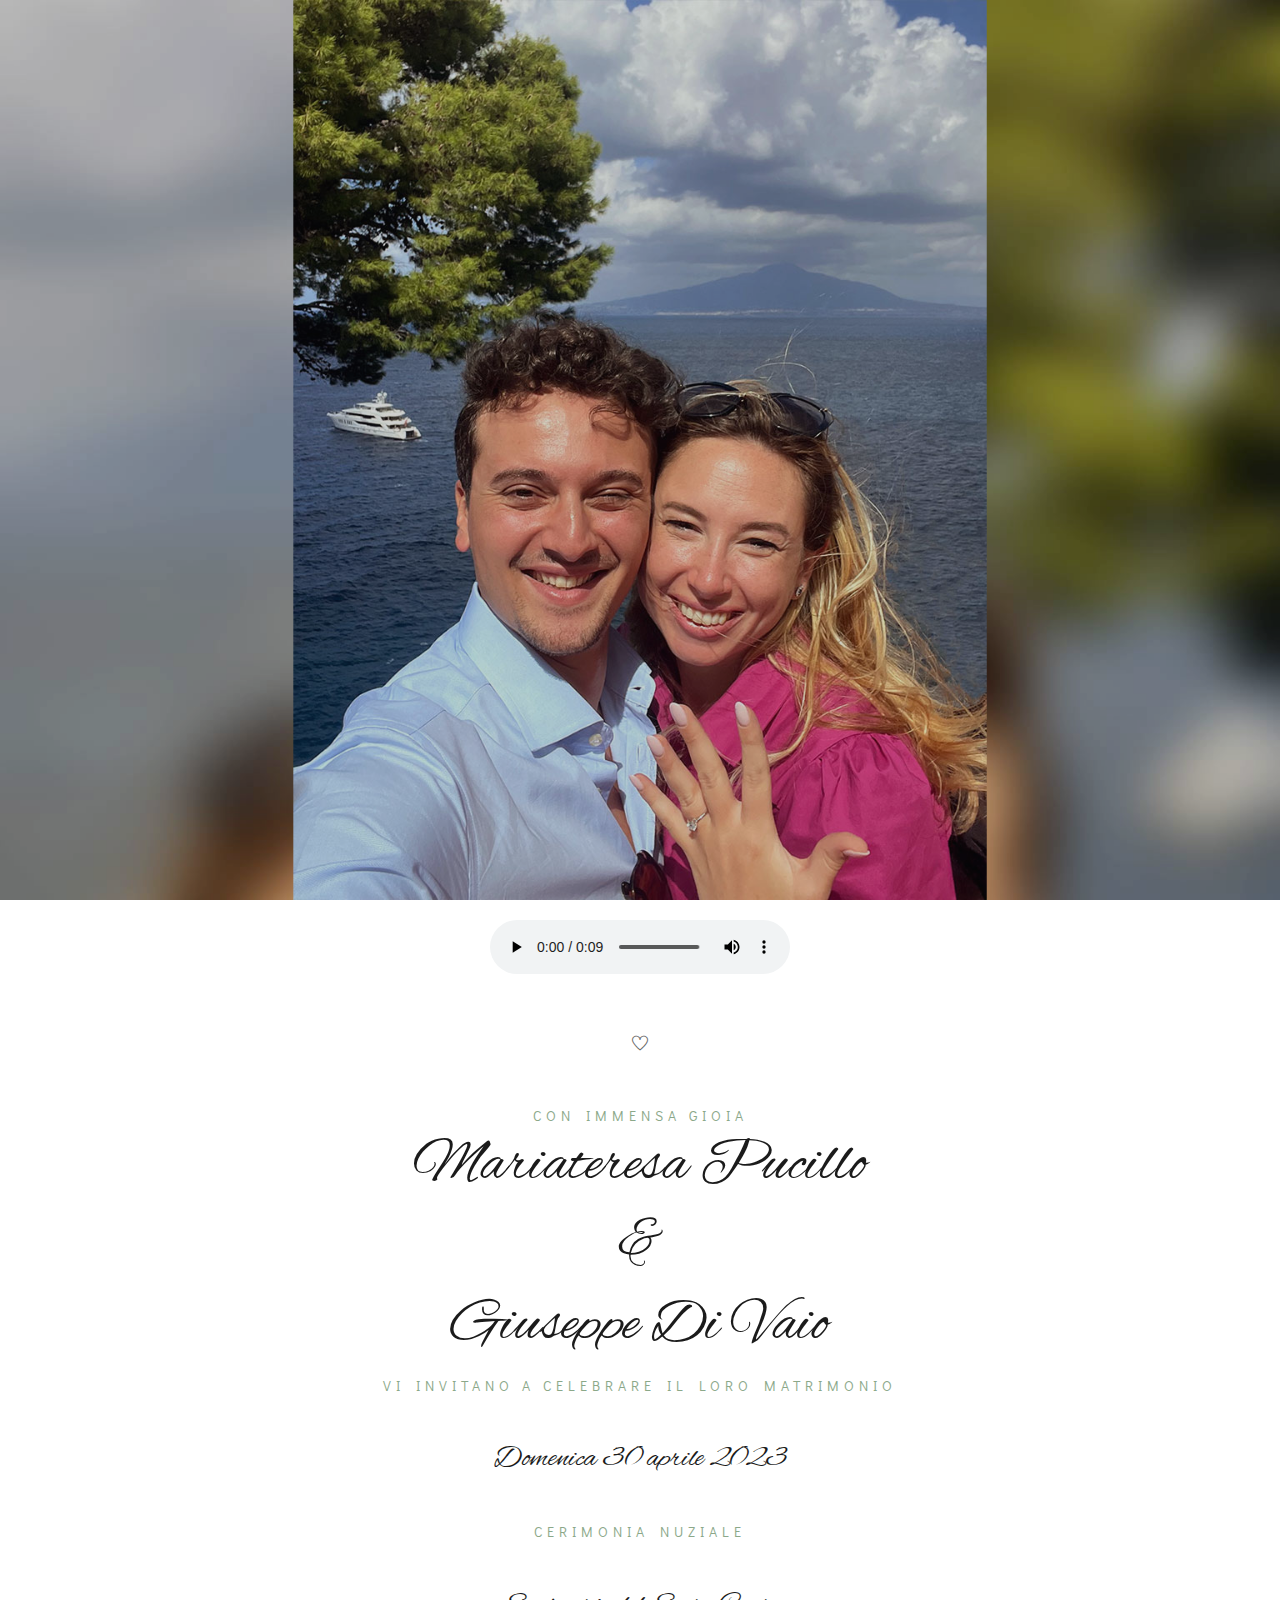
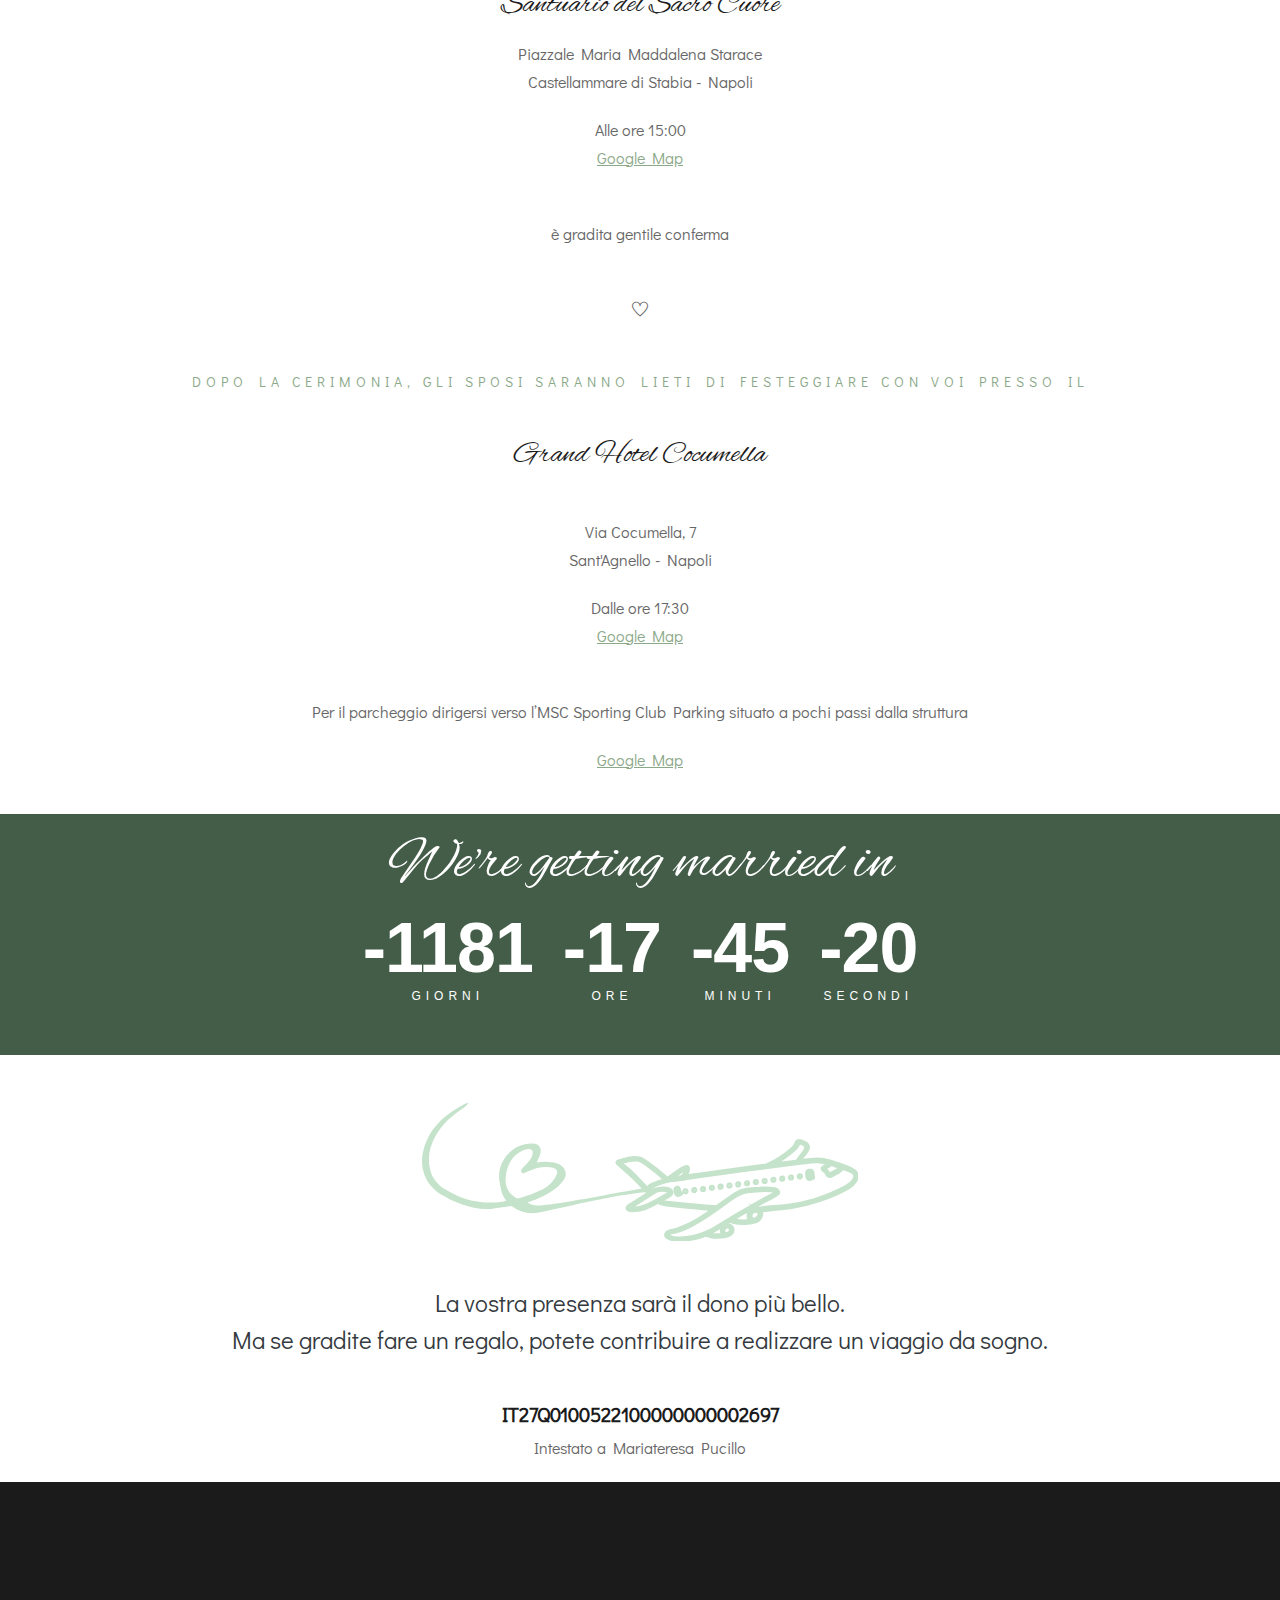
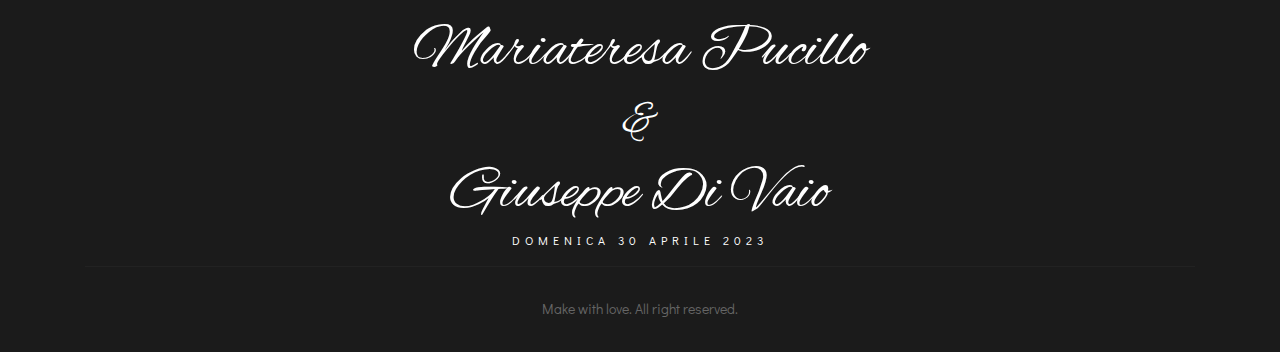
<file: index.html>
<!DOCTYPE HTML>
<html lang="en">
<head>
    <meta charset="utf-8">
    <meta http-equiv="X-UA-Compatible" content="IE=edge">
    <title>Mariateresa Pucillo & Giuseppe Di Vaio</title>
    <meta name="viewport" content="width=device-width, initial-scale=1">
    <meta property="og:url" content="https://mariateresaegiuseppe.netlify.app/" />
<meta property="og:type" content="article" />
<meta property="og:title" content="Mariateresa & Giuseppe" />
<meta property="og:description" content="Domenica 30 aprile 2023" />
<meta property="og:image" content="images/slider/title-image.jpg" />
    <link rel="icon" type="image/png" href="images/favicon.png" />
    <link href="https://fonts.googleapis.com/css2?family=Alex+Brush&amp;family=Didact+Gothic&amp;display=swap" rel="stylesheet">
    <link rel="stylesheet" href="css/animate.css">
    <link rel="stylesheet" href="css/themify-icons.css">
    <link rel="stylesheet" href="css/bootstrap.css">
    <link rel="stylesheet" href="css/flexslider.css">
    <link rel="stylesheet" href="css/magnific-popup.css">
    <link rel="stylesheet" href="css/owl.carousel.min.css">
    <link rel="stylesheet" href="css/owl.theme.default.min.css">
    <link rel="stylesheet" href="css/YouTubePopUp.css">
    <link rel="stylesheet" href="css/style.css">
    <!-- FOR IE9 below -->
    <!--[if lt IE 9]>
        <script src="js/respond.min.js"></script>
    <![endif]-->
</head>
<body> 
    <!-- Preloader -->
    <div class="preloader">
        <div class="lds-heart">
            <div></div>
        </div>
    </div>
    <!-- Progress-wrapp scroll-button -->
    <div class="progress-wrap">
        <svg class="progress-circle svg-content" width="100%" height="100%" viewBox="-1 -1 102 102">
            <path d="M50,1 a49,49 0 0,1 0,98 a49,49 0 0,1 0,-98" />
        </svg>
    </div>
    <!-- Navbar -->
	
    <!-- Slider section -->
    <header id="home" data-scroll-index="0">
        <div class="mary-hero js-fullheight">
            <div class="flexslider js-fullheight">
                <ul class="slides">
                    <li class="bg-fixed" style="background-image: url('images/slider/1.jpg');" data-overlay-dark="2">
                        <div class="overlay"></div>
                        <div class="container">
                            <div class="row">
                                <div class="col-md-12 text-center js-fullheight slider-text">
                                    <div class="slider-text-inner mx-auto">
                                    </div>
                                </div>
                            </div>
                        </div>
                    </li>
                </ul>
            </div>
        </div>
    </header>
    <!-- Welcome section -->
    <div id="welcome" class="welcome section-padding">
        <div class="container">
            <div class="row">
                <div class="col-md-12 text-center">
                    <div class="mb-5">
                        <audio controls autoplay>
                            <source src="mp3/audio.ogg" type="audio/ogg">
                            <source src="mp3/audio.mp3" type="audio/mpeg">
                            Your browser does not support the audio element.
                          </audio>
                    </div>
                    
                    <i class="ti-heart mt-5"></i>
                    <h6 class="section-subtitle mt-5">CON IMMENSA GIOIA</h6>
                    <h2 class="section-title">Mariateresa Pucillo</h2>
                    <h2 class="section-title">&</h2>
                    <h2 class="section-title">Giuseppe Di Vaio</h2>

                    <h5 class="section-subtitle">Vi invitano a celebrare
                        il loro matrimonio</h5>
                        <h3 class="text-center mt-5">Domenica 30 aprile 2023</h3>
                        <h5 class="section-subtitle mt-5">Cerimonia Nuziale</h5>
                        <h3 class="mt-5">Santuario del Sacro Cuore</h3>
                        <p class="mb-0">
                            Piazzale Maria Maddalena Starace
                        </p>
                        <p>
                           Castellammare di Stabia - Napoli
                        </p>
                        <p>Alle ore 15:00 <br>
                            <a href="https://goo.gl/maps/mhkGxBwW8PCUVwFF8" target="_blank" title="Google Map"><u class="color-salvia mb-5">Google Map</u></a>  
                        </p>
                        <p class="mt-5 mb-5">
                            è gradita gentile conferma
                        </p>
                        <i class="ti-heart"></i>
                        <h5 class="section-subtitle mt-5">Dopo la cerimonia, gli sposi saranno lieti di festeggiare con voi presso il</h5>
                        <h3 class="mt-5 mb-5 mb-0">Grand Hotel Cocumella</h3>
                        <p class="mb-0">
                            Via Cocumella, 7
                        </p>
                        <p>
                           Sant'Agnello - Napoli<br>
                        </p>
                        <p>Dalle ore 17:30 <br>
                            <a href="https://goo.gl/maps/EXhSfASZ4e3n9by3A" target="_blank" title="Google Map"><u class="color-salvia mb-5">Google Map</u></a>  
                        </p>
                        <p class="mt-5 ">
                            Per il parcheggio dirigersi verso l’MSC Sporting Club Parking situato a pochi passi dalla struttura
                        </p>
                        <p>
                            <a href="https://goo.gl/maps/DuLqcyJz6gDGiYFe6" target="_blank" title="Google Map"><u class="color-salvia mb-5">Google Map</u></a>  
                        </p>
                </div>
            </div>
        </div>
    </div>
    <div id="countdown" class="section-padding bg-salvia bg-fixed" data-overlay-dark="1" >
        <div class="container">
            <div class="row">
                <div class="section-head col-md-12">
                    <h2>We're getting married in</h2>
                </div>
            </div>
            <div class="row">
                <div class="col-md-12">
                    <ul class="d-flex flex-row justify-content-center">
                        <li><span id="days"></span>Giorni</li>
                        <li><span id="hours"></span>Ore</li>
                        <li><span id="minutes"></span>Minuti</li>
                        <li><span id="seconds"></span>Secondi</li>
                    </ul>
                </div>
            </div>
        </div>
    </div>
    <div class="mt-5">
        <div class="container">
            <div class="row">
                <div class="col-md-12 text-center">
                    <img src="images/aereo.svg" class="img-fluid" alt="tag" width="436" height="137">
                    <p class="mt-5 h4 text-dark">La vostra presenza sarà il dono più bello.</p>
                    <p class="mt-0 mb-5 h4 text-dark">Ma se gradite fare un regalo, potete contribuire a realizzare un viaggio da sogno.</p>
                    <p class="h5"><strong>IT27Q0100522100000000002697</strong></p>
                    <p>Intestato a Mariateresa Pucillo</p>
                </div>
            </div>
            
        </div>
    </div>
    <footer id="footer">
        <div class="container">
            <div class="top-footer">
                <div class="row">
                    <div class="col-md-12 text-center">
                        <div class="section-padding">
                            <h2><span>Mariateresa Pucillo</span></h2>
                            <h2><small>&amp;</small></h2>
                            <h2><span>Giuseppe Di Vaio</span></h2>
                            <h6>Domenica 30 aprile 2023</h6>
                        </div>
                    </div>
                </div>
            </div>
            <div class="sub-footer">
                <div class="row">
                    <div class="col-md-12 text-center">
                        <p>Make with love. All right reserved.</p>
                    </div>
                </div>
            </div>
        </div>
    </footer>
    <!-- jQuery -->
    <script src="js/jquery.min.js"></script>
    <script src="js/modernizr-2.6.2.min.js"></script>
    <script src="js/jquery.easing.1.3.js"></script>
    <script src="js/bootstrap.min.js"></script>
    <script src="js/jquery.waypoints.min.js"></script>
    <script src="js/jquery.flexslider-min.js"></script>
    <script src="js/sticky-kit.min.js"></script>
    <script src="js/scrollIt.min.js"></script>
    <script src="js/owl.carousel.min.js"></script>
    <script src="js/isotope.js"></script>
    <script src="js/jquery.magnific-popup.min.js"></script>
    <script src="js/YouTubePopUp.js"></script>
    <script src="js/template.js"></script>
</body>
</html>
</file>
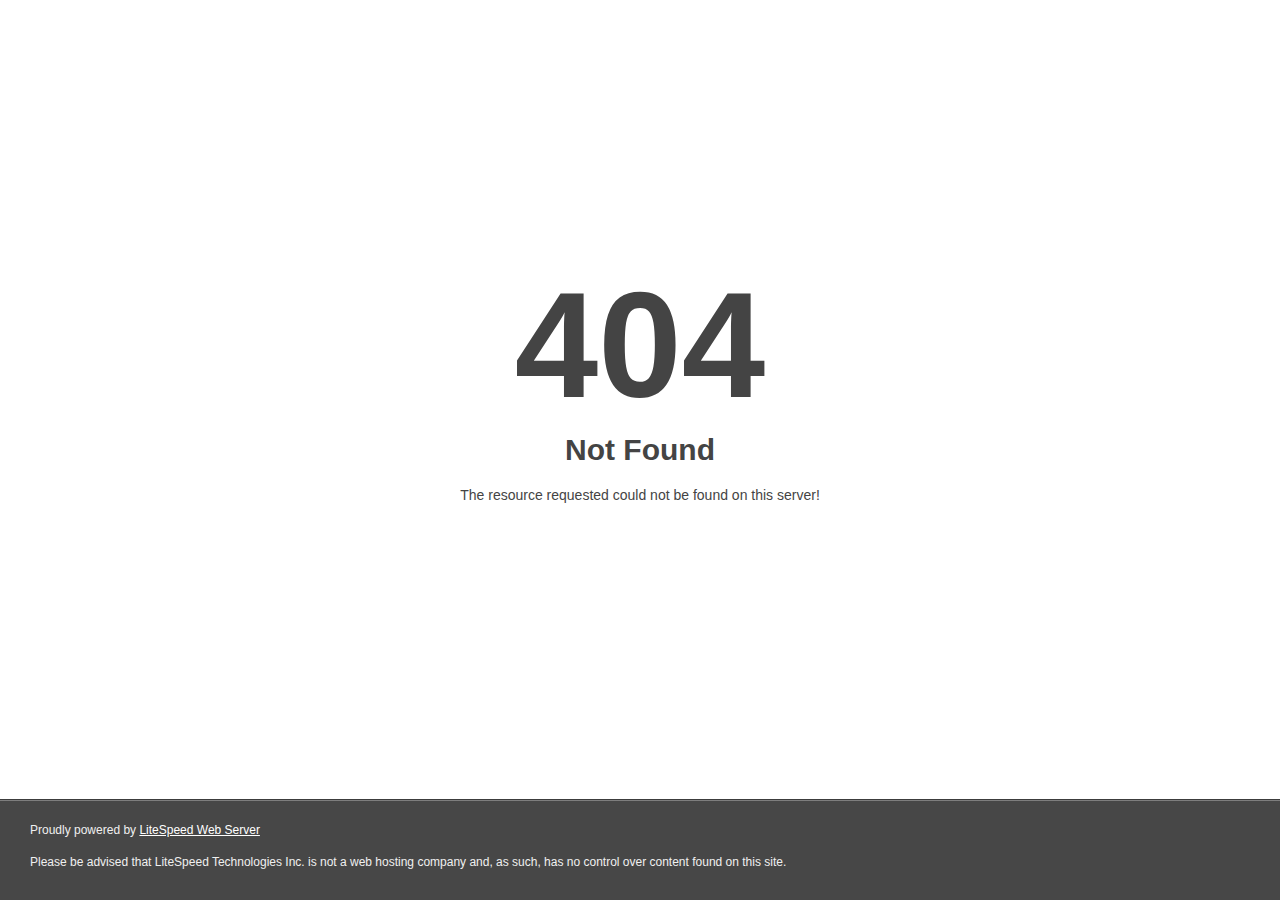
<file: css/fonts/flexslider-icon.eot-.html>
<!DOCTYPE html>
<html style="height:100%">
<head>
<meta http-equiv="Content-Type" content="text/html; charset=iso-8859-1">

<meta name="viewport" content="width=device-width, initial-scale=1, shrink-to-fit=no" />
<title> 404 Not Found
</title></head>
<body style="color: #444; margin:0;font: normal 14px/20px Arial, Helvetica, sans-serif; height:100%; background-color: #fff;">
<div style="height:auto; min-height:100%; ">     <div style="text-align: center; width:800px; margin-left: -400px; position:absolute; top: 30%; left:50%;">
        <h1 style="margin:0; font-size:150px; line-height:150px; font-weight:bold;">404</h1>
<h2 style="margin-top:20px;font-size: 30px;">Not Found
</h2>
<p>The resource requested could not be found on this server!</p>
</div></div><div style="color:#f0f0f0; font-size:12px;margin:auto;padding:0px 30px 0px 30px;position:relative;clear:both;height:100px;margin-top:-101px;background-color:#474747;border-top: 1px solid rgba(0,0,0,0.15);box-shadow: 0 1px 0 rgba(255, 255, 255, 0.3) inset;">
<br>Proudly powered by  <a style="color:#fff;" href="http://www.litespeedtech.com/error-page">LiteSpeed Web Server</a><p>Please be advised that LiteSpeed Technologies Inc. is not a web hosting company and, as such, has no control over content found on this site.</p></div></body></html>
</file>
<file: css/themify-icons.css>
@font-face {
	font-family: 'themify';
	src:url('../fonts/themify.eot');
	src:url('../fonts/themify-.eot#iefix') format('embedded-opentype'),
		url('../fonts/themify.woff') format('woff'),
		url('../fonts/themify.ttf') format('truetype'),
		url('../fonts/themify.svg') format('svg');
	font-weight: normal;
	font-style: normal;
}

[class^="ti-"], [class*=" ti-"] {
	font-family: 'themify';
	speak: none;
	font-style: normal;
	font-weight: normal;
	font-variant: normal;
	text-transform: none;
	line-height: 1;

	/* Better Font Rendering =========== */
	-webkit-font-smoothing: antialiased;
	-moz-osx-font-smoothing: grayscale;
}

.ti-wand:before {
	content: "\e600";
}
.ti-volume:before {
	content: "\e601";
}
.ti-user:before {
	content: "\e602";
}
.ti-unlock:before {
	content: "\e603";
}
.ti-unlink:before {
	content: "\e604";
}
.ti-trash:before {
	content: "\e605";
}
.ti-thought:before {
	content: "\e606";
}
.ti-target:before {
	content: "\e607";
}
.ti-tag:before {
	content: "\e608";
}
.ti-tablet:before {
	content: "\e609";
}
.ti-star:before {
	content: "\e60a";
}
.ti-spray:before {
	content: "\e60b";
}
.ti-signal:before {
	content: "\e60c";
}
.ti-shopping-cart:before {
	content: "\e60d";
}
.ti-shopping-cart-full:before {
	content: "\e60e";
}
.ti-settings:before {
	content: "\e60f";
}
.ti-search:before {
	content: "\e610";
}
.ti-zoom-in:before {
	content: "\e611";
}
.ti-zoom-out:before {
	content: "\e612";
}
.ti-cut:before {
	content: "\e613";
}
.ti-ruler:before {
	content: "\e614";
}
.ti-ruler-pencil:before {
	content: "\e615";
}
.ti-ruler-alt:before {
	content: "\e616";
}
.ti-bookmark:before {
	content: "\e617";
}
.ti-bookmark-alt:before {
	content: "\e618";
}
.ti-reload:before {
	content: "\e619";
}
.ti-plus:before {
	content: "\e61a";
}
.ti-pin:before {
	content: "\e61b";
}
.ti-pencil:before {
	content: "\e61c";
}
.ti-pencil-alt:before {
	content: "\e61d";
}
.ti-paint-roller:before {
	content: "\e61e";
}
.ti-paint-bucket:before {
	content: "\e61f";
}
.ti-na:before {
	content: "\e620";
}
.ti-mobile:before {
	content: "\e621";
}
.ti-minus:before {
	content: "\e622";
}
.ti-medall:before {
	content: "\e623";
}
.ti-medall-alt:before {
	content: "\e624";
}
.ti-marker:before {
	content: "\e625";
}
.ti-marker-alt:before {
	content: "\e626";
}
.ti-arrow-up:before {
	content: "\e627";
}
.ti-arrow-right:before {
	content: "\e628";
}
.ti-arrow-left:before {
	content: "\e629";
}
.ti-arrow-down:before {
	content: "\e62a";
}
.ti-lock:before {
	content: "\e62b";
}
.ti-location-arrow:before {
	content: "\e62c";
}
.ti-link:before {
	content: "\e62d";
}
.ti-layout:before {
	content: "\e62e";
}
.ti-layers:before {
	content: "\e62f";
}
.ti-layers-alt:before {
	content: "\e630";
}
.ti-key:before {
	content: "\e631";
}
.ti-import:before {
	content: "\e632";
}
.ti-image:before {
	content: "\e633";
}
.ti-heart:before {
	content: "\e634";
}
.ti-heart-broken:before {
	content: "\e635";
}
.ti-hand-stop:before {
	content: "\e636";
}
.ti-hand-open:before {
	content: "\e637";
}
.ti-hand-drag:before {
	content: "\e638";
}
.ti-folder:before {
	content: "\e639";
}
.ti-flag:before {
	content: "\e63a";
}
.ti-flag-alt:before {
	content: "\e63b";
}
.ti-flag-alt-2:before {
	content: "\e63c";
}
.ti-eye:before {
	content: "\e63d";
}
.ti-export:before {
	content: "\e63e";
}
.ti-exchange-vertical:before {
	content: "\e63f";
}
.ti-desktop:before {
	content: "\e640";
}
.ti-cup:before {
	content: "\e641";
}
.ti-crown:before {
	content: "\e642";
}
.ti-comments:before {
	content: "\e643";
}
.ti-comment:before {
	content: "\e644";
}
.ti-comment-alt:before {
	content: "\e645";
}
.ti-close:before {
	content: "\e646";
}
.ti-clip:before {
	content: "\e647";
}
.ti-angle-up:before {
	content: "\e648";
}
.ti-angle-right:before {
	content: "\e649";
}
.ti-angle-left:before {
	content: "\e64a";
}
.ti-angle-down:before {
	content: "\e64b";
}
.ti-check:before {
	content: "\e64c";
}
.ti-check-box:before {
	content: "\e64d";
}
.ti-camera:before {
	content: "\e64e";
}
.ti-announcement:before {
	content: "\e64f";
}
.ti-brush:before {
	content: "\e650";
}
.ti-briefcase:before {
	content: "\e651";
}
.ti-bolt:before {
	content: "\e652";
}
.ti-bolt-alt:before {
	content: "\e653";
}
.ti-blackboard:before {
	content: "\e654";
}
.ti-bag:before {
	content: "\e655";
}
.ti-move:before {
	content: "\e656";
}
.ti-arrows-vertical:before {
	content: "\e657";
}
.ti-arrows-horizontal:before {
	content: "\e658";
}
.ti-fullscreen:before {
	content: "\e659";
}
.ti-arrow-top-right:before {
	content: "\e65a";
}
.ti-arrow-top-left:before {
	content: "\e65b";
}
.ti-arrow-circle-up:before {
	content: "\e65c";
}
.ti-arrow-circle-right:before {
	content: "\e65d";
}
.ti-arrow-circle-left:before {
	content: "\e65e";
}
.ti-arrow-circle-down:before {
	content: "\e65f";
}
.ti-angle-double-up:before {
	content: "\e660";
}
.ti-angle-double-right:before {
	content: "\e661";
}
.ti-angle-double-left:before {
	content: "\e662";
}
.ti-angle-double-down:before {
	content: "\e663";
}
.ti-zip:before {
	content: "\e664";
}
.ti-world:before {
	content: "\e665";
}
.ti-wheelchair:before {
	content: "\e666";
}
.ti-view-list:before {
	content: "\e667";
}
.ti-view-list-alt:before {
	content: "\e668";
}
.ti-view-grid:before {
	content: "\e669";
}
.ti-uppercase:before {
	content: "\e66a";
}
.ti-upload:before {
	content: "\e66b";
}
.ti-underline:before {
	content: "\e66c";
}
.ti-truck:before {
	content: "\e66d";
}
.ti-timer:before {
	content: "\e66e";
}
.ti-ticket:before {
	content: "\e66f";
}
.ti-thumb-up:before {
	content: "\e670";
}
.ti-thumb-down:before {
	content: "\e671";
}
.ti-text:before {
	content: "\e672";
}
.ti-stats-up:before {
	content: "\e673";
}
.ti-stats-down:before {
	content: "\e674";
}
.ti-split-v:before {
	content: "\e675";
}
.ti-split-h:before {
	content: "\e676";
}
.ti-smallcap:before {
	content: "\e677";
}
.ti-shine:before {
	content: "\e678";
}
.ti-shift-right:before {
	content: "\e679";
}
.ti-shift-left:before {
	content: "\e67a";
}
.ti-shield:before {
	content: "\e67b";
}
.ti-notepad:before {
	content: "\e67c";
}
.ti-server:before {
	content: "\e67d";
}
.ti-quote-right:before {
	content: "\e67e";
}
.ti-quote-left:before {
	content: "\e67f";
}
.ti-pulse:before {
	content: "\e680";
}
.ti-printer:before {
	content: "\e681";
}
.ti-power-off:before {
	content: "\e682";
}
.ti-plug:before {
	content: "\e683";
}
.ti-pie-chart:before {
	content: "\e684";
}
.ti-paragraph:before {
	content: "\e685";
}
.ti-panel:before {
	content: "\e686";
}
.ti-package:before {
	content: "\e687";
}
.ti-music:before {
	content: "\e688";
}
.ti-music-alt:before {
	content: "\e689";
}
.ti-mouse:before {
	content: "\e68a";
}
.ti-mouse-alt:before {
	content: "\e68b";
}
.ti-money:before {
	content: "\e68c";
}
.ti-microphone:before {
	content: "\e68d";
}
.ti-menu:before {
	content: "\e68e";
}
.ti-menu-alt:before {
	content: "\e68f";
}
.ti-map:before {
	content: "\e690";
}
.ti-map-alt:before {
	content: "\e691";
}
.ti-loop:before {
	content: "\e692";
}
.ti-location-pin:before {
	content: "\e693";
}
.ti-list:before {
	content: "\e694";
}
.ti-light-bulb:before {
	content: "\e695";
}
.ti-Italic:before {
	content: "\e696";
}
.ti-info:before {
	content: "\e697";
}
.ti-infinite:before {
	content: "\e698";
}
.ti-id-badge:before {
	content: "\e699";
}
.ti-hummer:before {
	content: "\e69a";
}
.ti-home:before {
	content: "\e69b";
}
.ti-help:before {
	content: "\e69c";
}
.ti-headphone:before {
	content: "\e69d";
}
.ti-harddrives:before {
	content: "\e69e";
}
.ti-harddrive:before {
	content: "\e69f";
}
.ti-gift:before {
	content: "\e6a0";
}
.ti-game:before {
	content: "\e6a1";
}
.ti-filter:before {
	content: "\e6a2";
}
.ti-files:before {
	content: "\e6a3";
}
.ti-file:before {
	content: "\e6a4";
}
.ti-eraser:before {
	content: "\e6a5";
}
.ti-envelope:before {
	content: "\e6a6";
}
.ti-download:before {
	content: "\e6a7";
}
.ti-direction:before {
	content: "\e6a8";
}
.ti-direction-alt:before {
	content: "\e6a9";
}
.ti-dashboard:before {
	content: "\e6aa";
}
.ti-control-stop:before {
	content: "\e6ab";
}
.ti-control-shuffle:before {
	content: "\e6ac";
}
.ti-control-play:before {
	content: "\e6ad";
}
.ti-control-pause:before {
	content: "\e6ae";
}
.ti-control-forward:before {
	content: "\e6af";
}
.ti-control-backward:before {
	content: "\e6b0";
}
.ti-cloud:before {
	content: "\e6b1";
}
.ti-cloud-up:before {
	content: "\e6b2";
}
.ti-cloud-down:before {
	content: "\e6b3";
}
.ti-clipboard:before {
	content: "\e6b4";
}
.ti-car:before {
	content: "\e6b5";
}
.ti-calendar:before {
	content: "\e6b6";
}
.ti-book:before {
	content: "\e6b7";
}
.ti-bell:before {
	content: "\e6b8";
}
.ti-basketball:before {
	content: "\e6b9";
}
.ti-bar-chart:before {
	content: "\e6ba";
}
.ti-bar-chart-alt:before {
	content: "\e6bb";
}
.ti-back-right:before {
	content: "\e6bc";
}
.ti-back-left:before {
	content: "\e6bd";
}
.ti-arrows-corner:before {
	content: "\e6be";
}
.ti-archive:before {
	content: "\e6bf";
}
.ti-anchor:before {
	content: "\e6c0";
}
.ti-align-right:before {
	content: "\e6c1";
}
.ti-align-left:before {
	content: "\e6c2";
}
.ti-align-justify:before {
	content: "\e6c3";
}
.ti-align-center:before {
	content: "\e6c4";
}
.ti-alert:before {
	content: "\e6c5";
}
.ti-alarm-clock:before {
	content: "\e6c6";
}
.ti-agenda:before {
	content: "\e6c7";
}
.ti-write:before {
	content: "\e6c8";
}
.ti-window:before {
	content: "\e6c9";
}
.ti-widgetized:before {
	content: "\e6ca";
}
.ti-widget:before {
	content: "\e6cb";
}
.ti-widget-alt:before {
	content: "\e6cc";
}
.ti-wallet:before {
	content: "\e6cd";
}
.ti-video-clapper:before {
	content: "\e6ce";
}
.ti-video-camera:before {
	content: "\e6cf";
}
.ti-vector:before {
	content: "\e6d0";
}
.ti-themify-logo:before {
	content: "\e6d1";
}
.ti-themify-favicon:before {
	content: "\e6d2";
}
.ti-themify-favicon-alt:before {
	content: "\e6d3";
}
.ti-support:before {
	content: "\e6d4";
}
.ti-stamp:before {
	content: "\e6d5";
}
.ti-split-v-alt:before {
	content: "\e6d6";
}
.ti-slice:before {
	content: "\e6d7";
}
.ti-shortcode:before {
	content: "\e6d8";
}
.ti-shift-right-alt:before {
	content: "\e6d9";
}
.ti-shift-left-alt:before {
	content: "\e6da";
}
.ti-ruler-alt-2:before {
	content: "\e6db";
}
.ti-receipt:before {
	content: "\e6dc";
}
.ti-pin2:before {
	content: "\e6dd";
}
.ti-pin-alt:before {
	content: "\e6de";
}
.ti-pencil-alt2:before {
	content: "\e6df";
}
.ti-palette:before {
	content: "\e6e0";
}
.ti-more:before {
	content: "\e6e1";
}
.ti-more-alt:before {
	content: "\e6e2";
}
.ti-microphone-alt:before {
	content: "\e6e3";
}
.ti-magnet:before {
	content: "\e6e4";
}
.ti-line-double:before {
	content: "\e6e5";
}
.ti-line-dotted:before {
	content: "\e6e6";
}
.ti-line-dashed:before {
	content: "\e6e7";
}
.ti-layout-width-full:before {
	content: "\e6e8";
}
.ti-layout-width-default:before {
	content: "\e6e9";
}
.ti-layout-width-default-alt:before {
	content: "\e6ea";
}
.ti-layout-tab:before {
	content: "\e6eb";
}
.ti-layout-tab-window:before {
	content: "\e6ec";
}
.ti-layout-tab-v:before {
	content: "\e6ed";
}
.ti-layout-tab-min:before {
	content: "\e6ee";
}
.ti-layout-slider:before {
	content: "\e6ef";
}
.ti-layout-slider-alt:before {
	content: "\e6f0";
}
.ti-layout-sidebar-right:before {
	content: "\e6f1";
}
.ti-layout-sidebar-none:before {
	content: "\e6f2";
}
.ti-layout-sidebar-left:before {
	content: "\e6f3";
}
.ti-layout-placeholder:before {
	content: "\e6f4";
}
.ti-layout-menu:before {
	content: "\e6f5";
}
.ti-layout-menu-v:before {
	content: "\e6f6";
}
.ti-layout-menu-separated:before {
	content: "\e6f7";
}
.ti-layout-menu-full:before {
	content: "\e6f8";
}
.ti-layout-media-right-alt:before {
	content: "\e6f9";
}
.ti-layout-media-right:before {
	content: "\e6fa";
}
.ti-layout-media-overlay:before {
	content: "\e6fb";
}
.ti-layout-media-overlay-alt:before {
	content: "\e6fc";
}
.ti-layout-media-overlay-alt-2:before {
	content: "\e6fd";
}
.ti-layout-media-left-alt:before {
	content: "\e6fe";
}
.ti-layout-media-left:before {
	content: "\e6ff";
}
.ti-layout-media-center-alt:before {
	content: "\e700";
}
.ti-layout-media-center:before {
	content: "\e701";
}
.ti-layout-list-thumb:before {
	content: "\e702";
}
.ti-layout-list-thumb-alt:before {
	content: "\e703";
}
.ti-layout-list-post:before {
	content: "\e704";
}
.ti-layout-list-large-image:before {
	content: "\e705";
}
.ti-layout-line-solid:before {
	content: "\e706";
}
.ti-layout-grid4:before {
	content: "\e707";
}
.ti-layout-grid3:before {
	content: "\e708";
}
.ti-layout-grid2:before {
	content: "\e709";
}
.ti-layout-grid2-thumb:before {
	content: "\e70a";
}
.ti-layout-cta-right:before {
	content: "\e70b";
}
.ti-layout-cta-left:before {
	content: "\e70c";
}
.ti-layout-cta-center:before {
	content: "\e70d";
}
.ti-layout-cta-btn-right:before {
	content: "\e70e";
}
.ti-layout-cta-btn-left:before {
	content: "\e70f";
}
.ti-layout-column4:before {
	content: "\e710";
}
.ti-layout-column3:before {
	content: "\e711";
}
.ti-layout-column2:before {
	content: "\e712";
}
.ti-layout-accordion-separated:before {
	content: "\e713";
}
.ti-layout-accordion-merged:before {
	content: "\e714";
}
.ti-layout-accordion-list:before {
	content: "\e715";
}
.ti-ink-pen:before {
	content: "\e716";
}
.ti-info-alt:before {
	content: "\e717";
}
.ti-help-alt:before {
	content: "\e718";
}
.ti-headphone-alt:before {
	content: "\e719";
}
.ti-hand-point-up:before {
	content: "\e71a";
}
.ti-hand-point-right:before {
	content: "\e71b";
}
.ti-hand-point-left:before {
	content: "\e71c";
}
.ti-hand-point-down:before {
	content: "\e71d";
}
.ti-gallery:before {
	content: "\e71e";
}
.ti-face-smile:before {
	content: "\e71f";
}
.ti-face-sad:before {
	content: "\e720";
}
.ti-credit-card:before {
	content: "\e721";
}
.ti-control-skip-forward:before {
	content: "\e722";
}
.ti-control-skip-backward:before {
	content: "\e723";
}
.ti-control-record:before {
	content: "\e724";
}
.ti-control-eject:before {
	content: "\e725";
}
.ti-comments-smiley:before {
	content: "\e726";
}
.ti-brush-alt:before {
	content: "\e727";
}
.ti-youtube:before {
	content: "\e728";
}
.ti-vimeo:before {
	content: "\e729";
}
.ti-twitter:before {
	content: "\e72a";
}
.ti-time:before {
	content: "\e72b";
}
.ti-tumblr:before {
	content: "\e72c";
}
.ti-skype:before {
	content: "\e72d";
}
.ti-share:before {
	content: "\e72e";
}
.ti-share-alt:before {
	content: "\e72f";
}
.ti-rocket:before {
	content: "\e730";
}
.ti-pinterest:before {
	content: "\e731";
}
.ti-new-window:before {
	content: "\e732";
}
.ti-microsoft:before {
	content: "\e733";
}
.ti-list-ol:before {
	content: "\e734";
}
.ti-linkedin:before {
	content: "\e735";
}
.ti-layout-sidebar-2:before {
	content: "\e736";
}
.ti-layout-grid4-alt:before {
	content: "\e737";
}
.ti-layout-grid3-alt:before {
	content: "\e738";
}
.ti-layout-grid2-alt:before {
	content: "\e739";
}
.ti-layout-column4-alt:before {
	content: "\e73a";
}
.ti-layout-column3-alt:before {
	content: "\e73b";
}
.ti-layout-column2-alt:before {
	content: "\e73c";
}
.ti-instagram:before {
	content: "\e73d";
}
.ti-google:before {
	content: "\e73e";
}
.ti-github:before {
	content: "\e73f";
}
.ti-flickr:before {
	content: "\e740";
}
.ti-facebook:before {
	content: "\e741";
}
.ti-dropbox:before {
	content: "\e742";
}
.ti-dribbble:before {
	content: "\e743";
}
.ti-apple:before {
	content: "\e744";
}
.ti-android:before {
	content: "\e745";
}
.ti-save:before {
	content: "\e746";
}
.ti-save-alt:before {
	content: "\e747";
}
.ti-yahoo:before {
	content: "\e748";
}
.ti-wordpress:before {
	content: "\e749";
}
.ti-vimeo-alt:before {
	content: "\e74a";
}
.ti-twitter-alt:before {
	content: "\e74b";
}
.ti-tumblr-alt:before {
	content: "\e74c";
}
.ti-trello:before {
	content: "\e74d";
}
.ti-stack-overflow:before {
	content: "\e74e";
}
.ti-soundcloud:before {
	content: "\e74f";
}
.ti-sharethis:before {
	content: "\e750";
}
.ti-sharethis-alt:before {
	content: "\e751";
}
.ti-reddit:before {
	content: "\e752";
}
.ti-pinterest-alt:before {
	content: "\e753";
}
.ti-microsoft-alt:before {
	content: "\e754";
}
.ti-linux:before {
	content: "\e755";
}
.ti-jsfiddle:before {
	content: "\e756";
}
.ti-joomla:before {
	content: "\e757";
}
.ti-html5:before {
	content: "\e758";
}
.ti-flickr-alt:before {
	content: "\e759";
}
.ti-email:before {
	content: "\e75a";
}
.ti-drupal:before {
	content: "\e75b";
}
.ti-dropbox-alt:before {
	content: "\e75c";
}
.ti-css3:before {
	content: "\e75d";
}
.ti-rss:before {
	content: "\e75e";
}
.ti-rss-alt:before {
	content: "\e75f";
}
</file>
<file: css/style.css>
/* ----------------------------------------------------------------

01. Default style
02. Preloader style
03. Scrollbar style
04. Owl-Theme custom style
05. Navbar style
06. Page Header style
07. Slider style
08. Section & Title style
09. Welcome style
10. Bride & Groom style
11. Story style
12. Countdown style
13. Friends style
14. Story video style
15. Event style
16. When & Where style
17. Gallery style
18. Blog & Post style
19. Progress-wrap style
20. Gift Registry style
21. Insta style
22. Footer style
23. Media Query style
24. Overlay Effect Bg image

------------------------------------------------------------------- */


/* =======  Default style  ======= */
html,
body {
    -moz-osx-font-smoothing: grayscale;
    -webkit-font-smoothing: antialiased;
    -moz-font-smoothing: antialiased;
    font-smoothing: antialiased;
}
body {
    font-family: 'Didact Gothic', sans-serif;
    font-size: 16px;
    line-height: 1.75em;
    font-weight: 400;
    color: #666;
}
/* typography */
h1,
h2,
h3,
h4,
h5,
h6 {
    font-family: 'Alex Brush', cursive;
    font-weight: 400;
    line-height: 1em;
    margin: 0 0 20px 0;
    color: #1b1b1b;
}
h1 {
    font-size: 40px;
}
h2 {
    font-size: 35px;
}
h3 {
    font-size: 30px;
}
h4 {
    font-size: 25px;
}
h5 {
    font-size: 20px;
}
h6 {
    font-size: 16px;
}
p {
    font-family: 'Didact Gothic', sans-serif;
    font-size: 16px;
    line-height: 1.75em;
    margin: 0 0 20px;
    color: #666;
    font-weight: 400;
}
/* lists */
ul {
    list-style-type: none;
}
/* links */
a {
    color: #fff;
    -webkit-transition: 0.5s;
    -o-transition: 0.5s;
    transition: 0.5s;
}
a:hover,
a:active,
a:focus {
    color: #fff;
    outline: none;
    text-decoration: none !important;
}
a:link {
    text-decoration: none;
}
a:focus {
    outline: none;
}
img {
    height: auto;
}
img {
    -webkit-transition: all 0.5s;
    -o-transition: all 0.5s;
    transition: all 0.5s;
    color: #fff;
}
.bg-cream {
    background: #faf8f7;
}
.bg-salvia {
    background: #49654E;
}
.o-hidden {
    overflow: hidden;
}
.position-re {
    position: relative;
}
.full-width {
    width: 100%;
}
.bg-img {
    background-size: cover;
    background-repeat: no-repeat;
}
.pattern {
    background-repeat: repeat;
    background-size: auto;
}
.bold {
    font-weight: 600;
}
.count {
    font-family: 'Oswald', sans-serif;
}
.valign {
    display: -webkit-box;
    display: -ms-flexbox;
    display: flex;
    -webkit-box-align: center;
    -ms-flex-align: center;
    align-items: center;
}
.v-middle {
    position: absolute;
    width: 100%;
    top: 50%;
    left: 0;
    -webkit-transform: translate(0%, -50%);
    transform: translate(0%, -50%);
}
.v-bottom {
    position: absolute;
    width: 100%;
    bottom: 5%;
    left: 0;
    -webkit-transform: translate(0%, -5%);
    transform: translate(0%, -5%);
}
.js .animate-box {
    opacity: 0;
}
a[href^="tel"] {
    color: inherit;
    text-decoration: none;
}
.bg-fixed {
    background-attachment: fixed;
}
@media (max-width: 992px) {
    .bg-fixed {
    background-attachment: initial;}
}
.p-40 {
    padding: 40px;
}
.p-60 {
    padding: 60px;
}
.mt-60 {
    margin-top: 60px;
}
.mt-10 {
    margin-top: 10px;
}
.mt-20 {
    margin-top: 20px;
}
.mb-30 {
    margin-bottom: 30px;
}
.mb-60 {
    margin-bottom: 60px;
}
.mb-20 {
    margin-bottom: 20px;
}
.mb-15 {
    margin-bottom: 15px;
}
.small,
small {
    font-size: 80%;
}
b,
strong {
    color: #1b1b1b;
}
/*** form element ***/
/* text field */
button,
input,
optgroup,
select,
textarea {
    font-family: 'Didact Gothic', sans-serif;
}
input[type="password"]:focus,
input[type="email"]:focus,
input[type="text"]:focus,
input[type="file"]:focus,
input[type="radio"]:focus,
input[type="checkbox"]:focus,
textarea:focus {
    outline: none;
    border: 1px solid #ececec;
}
input[type="password"],
input[type="email"],
input[type="text"],
input[type="file"],
textarea,
#message,
#search {
    max-width: 100%;
    margin-bottom: 15px;
    border: none;
    padding: 7px 15px;
    height: auto;
    background-color: #fff;
    -webkit-box-shadow: none;
    box-shadow: none;
    display: block;
    width: 100%;
    font-family: 'Nunito Sans', sans-serif;
    font-size: 15px;
    font-weight: 400;
    line-height: 1.75em;
    color: #1b1b1b;
    background-image: none;
    border: 1px solid #ececec;
}
input:focus,
textarea:focus {
    border-bottom-width: 1px;
}
input[type="submit"],
input[type="reset"],
input[type="button"],
button {
    font-family: 'Didact Gothic', sans-serif;
    background: #8BA889;
    border: 1px solid #8BA889;
    color: #fff;
    padding: 12px 30px;
    margin: 0;
    font-weight: 400;
    position: relative;
    font-size: 14px;
    text-transform: uppercase;
    letter-spacing: 2px;
    border-radius: 0px;
}
input[type="submit"]:hover,
input[type="reset"]:hover,
input[type="button"]:hover,
button:hover {
    background-color: transparent;
    color: #1b1b1b;
}
select {
    padding: 10px;
    border-radius: 5px;
}
input[type="radio"],
input[type="checkbox"] {
    display: inline;
}
label {
    color: #777;
    transition: all .3s cubic-bezier(.64, .09, .08, 1);
    display: inline-block;
    -moz-appearance: none;
    display: inline-block;
    vertical-align: middle;
        font-family: 'Nunito Sans', sans-serif;
    font-size: 15px;
    font-weight: 400;
    line-height: 1.75em;
    margin-bottom: 0;
}
input[type=radio]:after,
input[type=radio]:before {
    content: '';
    position: absolute;
    transition: all .3s cubic-bezier(.64, .09, .08, 1)
}
input[type=checkbox] {
    position: relative;
    cursor: pointer;
    margin: 5px 23px 15px 0px;;
    -moz-appearance: none;
     -webkit-appearance: none;
    width: 12px;
}
input[type=checkbox]:before {
    content: '';
    width: 18px;
    height: 18px;
    border: 1px solid #ececec;
    background: #fff;
    position: absolute;
    top: 0px;
    margin-left: -1px;
}
input[type=checkbox]:after {
    font-family: 'themify';
    content: '\e64c';
    color: #8BA889;
    background: transparent;
    position: absolute;
    top: 1px;
    margin-left: -1px;
    left: 0;
    width: 18px;
    height: 18px;
    border: none;
    display: -webkit-inline-flex;
    display: -ms-inline-flexbox;
    display: inline-flex;
    -webkit-align-items: center;
    -ms-flex-align: center;
    align-items: center;
    -webkit-justify-content: center;
    -ms-flex-pack: center;
    justify-content: center;
    opacity: 0;
    transition: opacity .3s cubic-bezier(.64, .09, .08, 1);
    will-change: opacity;
    font-size: 12px;
}
input[type=checkbox]:checked:after {
    opacity: 1
}
input[type=radio] {
    position: relative;
    cursor: pointer;
    margin: 5px 20px 15px 0px;
    -moz-appearance: none;
    -webkit-appearance: none;
    width: 10px;
}
input[type=radio]:before {
    background-color: #fff;
    width: 18px;
    height: 18px;
    border-radius: 50%;
    border: 1px solid #ccc;
    display: inline-block;
    top: 0px;
    left: -4px;
    background-image: radial-gradient(circle, #8BA889 50%, #fff 70%);
    background-size: 0;
    background-position: 50% 50%;
    background-repeat: no-repeat;
    will-change: background-size;
    z-index: 2;
}
input[type=radio]:after {
    width: 20px;
    height: 20px;
    background: #fff;
    border-radius: 50%
}
input[type=radio]:checked:before {
    background-size: 14px 14px
}
.mb-15 {
    margin-bottom: 15px;
}
.form-control {
    -webkit-appearance: none;
    -moz-appearance: none;
    appearance: none;
    -webkit-box-shadow: none;
    box-shadow: none;
    background: transparent;
    border: none;
    border-bottom: 0px solid #e5e5e5;
    height: 54px;
    -webkit-border-radius: 0;
    -moz-border-radius: 0;
    -ms-border-radius: 0;
    border-radius: 0;
    padding: 0;
    font-family: 'Didact Gothic', sans-serif;
    font-size: 18px;
    line-height: 1.75em;
    font-weight: 400;
}
.form-control:active,
.form-control:focus {
    outline: none;
    -webkit-box-shadow: none;
    box-shadow: none;
    background-color: #fff;
    border: 1px solid #ececec;
}
#message {
    font-family: 'Didact Gothic', sans-serif;
    height: 130px;
    padding: 12px;
    border: 1px solid #ececec;
}


/* =======  Preloader Style  ======= */
.preloader{
  width: 100%;
  height: 100%;
  background: #fff;
  position: fixed;
  top: 0;
  left: 0;
  z-index: 10000;
  display: flex;
  align-items: center;
  justify-content: center;
}
/* Heart */
.lds-heart {
  display: inline-block;
  position: relative;
  width: 64px;
  height: 64px;
  transform: rotate(45deg);
  transform-origin: 32px 32px;
}
.lds-heart div {
  top: 23px;
  left: 19px;
  position: absolute;
  width: 26px;
  height: 26px;
  background: #8BA889;
  animation: lds-heart 1.2s infinite cubic-bezier(0.215, 0.61, 0.355, 1);
}
.lds-heart div:after,
.lds-heart div:before {
  content: " ";
  position: absolute;
  display: block;
  width: 26px;
  height: 26px;
  background: #8BA889;
}
.lds-heart div:before {
  left: -17px;
  border-radius: 50% 0 0 50%;
}
.lds-heart div:after {
  top: -17px;
  border-radius: 50% 50% 0 0;
}
@keyframes lds-heart {
  0% {
    transform: scale(0.95);
  }
  5% {
    transform: scale(1.1);
  }
  39% {
    transform: scale(0.85);
  }
  45% {
    transform: scale(1);
  }
  60% {
    transform: scale(0.95);
  }
  100% {
    transform: scale(0.9);
  }
}


/* =======  Scrollbar style  ======= */
::-webkit-scrollbar {
    width: 0px;
}
::-webkit-scrollbar-track {
    background: #fff;
}
::-webkit-scrollbar-thumb {
    background: #1b1b1b;
}
::-webkit-scrollbar-thumb:hover {
    background: #1b1b1b;
}


/* =======  Owl-Theme custom style  ======= */
.owl-theme .owl-nav.disabled + .owl-dots {
    margin-top: 0px;
    line-height: .7;
    display: block;
}
.owl-theme .owl-dots .owl-dot span {
    width: 12px;
    height: 12px;
    margin: 0 3px;
    border-radius: 50%;
    background: #ececec;
    border: 1px solid #ececec;
}
.owl-theme .owl-dots .owl-dot.active span,
.owl-theme .owl-dots .owl-dot:hover span {
    background: #8BA889;
    border: 1px solid #8BA889;
}


/* =======  Navbar style  ======= */
.navbar {
    position: absolute;
    left: 0;
    top: 0;
    width: 100%;
    background: transparent;
    z-index: 99;
    padding-right: 0;
    padding-left: 0;
    padding-top: 0;
    padding-bottom: 0;
}
.navbar-toggler {
    outline: none;
}
.navbar .navbar-toggler-icon {
    color: #8BA889;
    
}
.navbar .navbar-nav .nav-link {
    font-family: 'Didact Gothic', sans-serif;
    font-size: 16px;
    font-weight: 400;
    color: #fff;
    margin: 3px;
    -webkit-transition: all .4s;
    transition: all .4s;
}
.navbar .navbar-nav .nav-link.black-color {
    color: #fff;
}
.navbar .navbar-nav .nav-link:hover {
    color: #8BA889;
}
.navbar .navbar-nav .active {
    color: #8BA889 !important;
}
.nav-scroll {
    background: #fff;
    padding: 0 0 0 0;
    position: fixed;
    top: -100px;
    left: 0;
    width: 100%;
    -webkit-transition: -webkit-transform .5s;
    transition: -webkit-transform .5s;
    transition: transform .5s;
    transition: transform .5s, -webkit-transform .5s;
    -webkit-transform: translateY(100px);
    transform: translateY(100px);
    -webkit-box-shadow: 0px 15px 15px rgba(0, 0, 0, 0.03);
    box-shadow: 0px 15px 15px rgba(0, 0, 0, 0.03);
}
.nav-scroll .navbar-toggler-icon {
    color: #8BA889;
}
.nav-scroll .navbar-nav .nav-link {
    color: #1b1b1b;
}
.nav-scroll .navbar-nav .active {
    color: #8BA889 !important;
}
.nav-scroll .navbar-nav .logo {
    padding: 15px 0;
    color: #666;
}
.nav-scroll .logo {
    width: 240px;
}
.nav-scroll .logo-img {
    margin-bottom: 0px;
}
.nav-scroll .logo-wrapper .logo h2 {
    font-family: 'Alex Brush', cursive;
    font-size: 36px;
    font-weight: 400;
    margin-bottom: 0px;
    display: block;
    width: 100%;
    position: relative;
    color: #1b1b1b;
    line-height: 1.25em;
/*    display: none;*/
}
.nav-scroll .logo-wrapper .logo span {
    display: block;
    font-family: 'Alex Brush', cursive;
    font-size: 9px;
    color: #666;
    font-weight: 400;
    display: block;
    margin-top: 3px;
    line-height: 1.2em;
    margin-left: 5px;
/*    display: none !important;*/
}
.nav-scroll .logo-wrapper {
    padding: 20px 0px;
}
.logo-wrapper {
    float: left;
    padding: 30px 0px;
}
.logo-wrapper .logo h2 {
    font-family: 'Alex Brush', cursive;
    font-size: 36px;
    font-weight: 400;
    display: block;
    width: 100%;
    position: relative;
    color: #fff;
    margin-bottom: 0;
}
.logo-wrapper .logo h2 a i {
    color: #fff;
    font-size: 20px;
    vertical-align: super;
}
.logo-wrapper .logo span {
    display: block;
    font-family: 'Didact Gothic', sans-serif;
    font-size: 9px;
    text-transform: uppercase;
    letter-spacing: 3px;
    color: #fff;
    font-weight: 400;
    display: block;
    margin-top: 5px;
    line-height: 1.5em;
}
.logo {
    padding: 0;
    text-align: center;
}
.logo-img {
    width: 270px;
}
.dropdown:hover .dropdown-menu,
.dropdown:hover .mega-menu {
    opacity: 1;
    visibility: visible;
    -webkit-transform: translateY(0);
    transform: translateY(0);
}
.dropdown .nav-link {
    cursor: pointer;
}
.dropdown .nav-link i {
    padding-left: 1px;
    font-size: 9px;
}
.dropdown-item {
    position: relative;
}
.dropdown-item:hover .sub-menu {
    opacity: 1;
    visibility: visible;
    -webkit-transform: translateY(0);
    transform: translateY(0);
}
.dropdown-item span {
    display: block;
    cursor: pointer;
}
.dropdown-menu,
.sub-menu {
    display: block;
    opacity: 0;
    visibility: hidden;
    -webkit-transform: translateY(20px);
    transform: translateY(20px);
    width: 200px;
    padding: 15px 10px;
    border-radius: 0;
    border: 0;
    background-color: #fff;
    -webkit-box-shadow: 0px 10px 20px rgba(0, 0, 0, 0.05);
    box-shadow: 0px 10px 20px rgba(0, 0, 0, 0.05);
    -webkit-transition: all .3s;
    transition: all .3s;
}
.dropdown-menu .dropdown-item,
.sub-menu .dropdown-item {
    padding: 5px 15px;
    font-family: 'Didact Gothic', sans-serif;
    font-size: 16px;
    font-weight: 400;
    color: #1b1b1b;
    position: relative;
    -webkit-transition: all .4s;
    transition: all .4s;
    border-bottom: 1px solid rgba(0, 0, 0, 0.025);
    background-color: transparent;
}
.dropdown-menu .dropdown-item:last-child,
.sub-menu .dropdown-item:last-child {
    border-bottom: none;
}
.dropdown-menu .dropdown-item:hover,
.sub-menu .dropdown-item:hover {
    background: transparent;
    padding-left: 20px;
    color: #8BA889;
}
.dropdown-menu .dropdown-item a,
.sub-menu .dropdown-item a {
    display: block;
    color: #1b1b1b;
}
.dropdown-menu .dropdown-item a:hover,
.sub-menu .dropdown-item a:hover {
color: #8BA889;
}
.dropdown-menu .dropdown-item a .badge,
.sub-menu .dropdown-item a .badge {
    margin-left: 10px;
    padding: 3px 5px 3px 5px;
    font-size: 8px;
    background: #8BA889;
    border: 1px solid #8BA889;
    top: 12px;
    border-radius: 0px;
    color: #1b1b1b;
    position: absolute;
    display: inline;
}
.dropdown-menu .dropdown-item i,
.sub-menu .dropdown-item i {
   padding: 13px 0 0 5px;
    font-size: 8px;
    float: right;
}
.dropdown-menu .dropdown-item em,
.sub-menu .dropdown-item em {
    font-size: 8px;
    background-color: #fff;
    padding: 2px 4px;
    color: #1b1b1b;
    border-radius: 2px;
    position: absolute;
    right: 10px;
    top: 5px;
}
.dropdown-menu.last {
    left: -30%;
}
.sub-menu {
    position: absolute;
    left: 100%;
    top: -5px;
}
.sub-menu.left {
    left: -100%;
    margin-left: -20px;
}
@media screen and (max-width: 767px) {
    .navbar {
        padding-right: 0px;
        padding-right: 0px;
        background: transparent;
    }
    .nav-scroll {
        background: #fff;
    }
    .logo-wrapper {
        float: left;
        padding: 15px;
    }
    .nav-scroll .logo-wrapper {
        padding: 15px;
        background-color: #fff;
    }
}

/* ======= Page Header style ======= */
.banner-header {
    padding: 200px 0;
    clear: both;
    width: 100%;
    display: block;
    background-position: center;
}
.banner-header h5 {
    color: #fff;
    font-size: 14px;
    font-family: 'Didact Gothic', sans-serif;
    font-weight: 400;
    margin-bottom: 15px;
    margin-top: 15px;
    letter-spacing: 5px;
    text-transform: uppercase;
}
.banner-header h5 a {
    color: #FFF;
}
.banner-header h1 {
    font-size: 60px;
    font-family: 'Alex Brush', cursive;
    font-weight: 400;
    color: #fff;
    position: relative;
    margin-bottom: 0px;
}


/* =======  Slider style  ======= */
.mary-hero .flexslider {
    border: none;
    z-index: 1;
    margin-bottom: 0;
    background: #fff;
}
.mary-hero .flexslider .slides {
    position: relative;
    overflow: hidden;
}
.mary-hero .flexslider .slides li {
    background-repeat: no-repeat;
    background-size: cover;
    background-position: bottom center;
    position: relative;
    min-height: 100vh;
}
.mary-hero .flexslider .flex-control-nav {
    bottom: 20px;
    z-index: 1000;
    right: 20px;
    float: right;
    width: auto;
}
.mary-hero .flexslider .flex-control-nav li {
    display: none;
    margin-bottom: 6px;
}
.mary-hero .flexslider .flex-control-nav li a {
    background: #fff;
    -webkit-box-shadow: none;
    box-shadow: none;
    width: 8px;
    height: 8px;
    cursor: pointer;
}
.mary-hero .flexslider .flex-control-nav li a.flex-active {
    cursor: pointer;
    background: #1b1b1b;
}
.mary-hero .flexslider .flex-direction-nav {
    display: none;
}
.mary-hero .flexslider .slider-text {
    display: table;
    opacity: 0;
    min-height: 100vh;
    padding: 0;
    z-index: 9;
}
.mary-hero .flexslider .slider-text > .slider-text-inner {
    display: table-cell;
    vertical-align: middle;
    min-height: 100vh;
    padding: 20px;
    position: relative;
}
.mary-hero .flexslider .slider-text > .slider-text-inner .desc {
    position: absolute;
    bottom: 0px;
    left: 0;
    padding: 20px;
    background: transparent;
}
@media screen and (max-width: 768px) {
    .mary-hero .flexslider .slider-text > .slider-text-inner {
        text-align: center;
    }
}
.mary-hero .flexslider .slider-text > .slider-text-inner h2,
.mary-hero .flexslider .slider-text > .slider-text-inner h2 {
    font-size: 120px;
    color: #fff;
    font-family: 'Alex Brush', cursive;
    font-weight: 400;
    margin: 0;
    line-height: 1.25em;
    text-align: center;
    margin-bottom: 0px;
}
.mary-hero .flexslider .slider-text > .slider-text-inner h6,
.mary-hero .flexslider .slider-text > .slider-text-inner h6 {
    font-size: 16px;
    color: #fff;
    font-family: 'Didact Gothic', sans-serif;
    text-transform: uppercase;
    font-weight: 400;
    margin: 0;
    letter-spacing: 5px;
}
@media screen and (max-width: 768px) {
    .mary-hero .flexslider .slider-text > .slider-text-inner h2 {
        font-size: 60px;
        line-height: 1em;
        margin-bottom: 15px;
    }
    .mary-hero .flexslider .slider-text > .slider-text-inner h6 {
        font-size: 12px;
    }
}
.mary-hero .flexslider .slider-text > .slider-text-inner .heading-section {
    font-size: 50px;
}
@media screen and (max-width: 768px) {
    .mary-hero .flexslider .slider-text > .slider-text-inner .heading-section {
        font-size: 30px;
    }
}
.mary-hero .flexslider .slider-text > .slider-text-inner p {
    color: #fff;
    font-size: 30px;
    font-weight: 400;
    font-family: 'Alex Brush', cursive;
    line-height: 1.5em;
    margin-bottom: 0px;
}
@media screen and (max-width: 768px) {
    .mary-hero .flexslider .slider-text > .slider-text-inner .btn {
        width: 100%;
    }
}


/* =======  Section & Title style  ======= */
.section-padding {
    padding: 20px 0;
    clear: both;
    width: 100%;
    display: block;
}
.section-banner {
    padding: 200px 0 100px 0;
    clear: both;
    width: 100%;
    display: block;
}
.section-title {
    color: #1b1b1b;
    font-family: 'Alex Brush', cursive;
    font-weight: 400;
    font-size: 60px;
    margin-bottom: 20px;
}
.section-title span {
    display: block;
}
.section-subtitle {
    display: block;
    color: #8BA889;
    font-size: 14px;
    font-weight: 400;
    font-family: 'Didact Gothic', sans-serif;
    margin-bottom: 10px;
    letter-spacing: 5px;
    text-transform: uppercase;
    line-height: 20px;
}
.rsvp h2 {
    color: #1b1b1b;
    font-family: 'Didact Gothic', sans-serif;
    font-weight: 400;
    font-size: 36px;
    margin-bottom: 10px;
    text-transform: uppercase;
}
.rsvp h6 {
    display: block;
    color: #8BA889;
    font-size: 30px;
    font-weight: 400;
    font-family: 'Alex Brush', cursive;
    margin-bottom: 30px;
}
.color-salvia{
    color: #8BA889;
}

/* =======  Welcome style  ======= */
.welcome {
    position: relative;
    z-index: 20;
    text-align: center;
}
.welcome-mt {
    margin-top: -18% !important;
}
.welcome-image-wrapper {
    display: inline-block;
    vertical-align: top;
    max-width: 100%;
}
.welcome-image-wrapper  .img:hover img {
  -webkit-transform: scale(1.1);
          transform: scale(1.1);
}
.welcome-image-wrapper .img {
    width: 250px;
    border: 12px solid rgba(255,255,255,0.2);
    border-radius: 100%;
    margin-bottom: 30px;
        overflow: hidden;
}


/* =======  Bride & Groom style  ======= */
.bride-groom .item {
  padding: 0px;
  border-radius: 0px;
  position: relative;
  overflow: hidden;
}

.bride-groom .img {
    width: 190px;
    height: 190px;
    border-radius: 50%;
    overflow: hidden;
    margin: 0 auto 20px;
}
.bride-groom .info h1 {
    text-align: center;
}
.bride-groom .info h6 {
    font-size: 16px;
    margin-bottom: 10px;
    font-family: 'Didact Gothic', sans-serif;
    text-transform: uppercase;
    letter-spacing: 3px;
}
.bride-groom .info h6 i {
    color: #8BA889;
    font-size: 16px;
}
.bride-groom .info span {
      color: #8BA889;
    font-size: 24px;
    font-weight: 400;
    font-family: 'Alex Brush', cursive;
}
.bride-groom .info p {
    margin-top: 10px;
}
.bride-groom .info .social {
  margin-top: 10px;
}
.bride-groom .info .social a {
     text-align: center;
    width: 36px;
    height: 36px;
    line-height: 36px;
    border-radius: 50%;
    color: #666;
    background: transparent;
    border: 1px solid rgba(0,0,0,0.06);
    margin-right: 5px;
    font-size: 12px;
    position: relative;
    display: inline-block;
}
.bride-groom .info .social a:hover {
  color: #fff;
  background: #b08c3f;
}
.bride-groom .toright .img {
  float: right;
}
.bride-groom .toright .info {
  margin-left: 0;
  margin-right: 160px;
  text-align: right;
}
.bride-groom .toright .info .social a {
  margin-right: 0;
  margin-left: 10px;
}
@media screen and (max-width: 991px) {
    .bride-groom .img {
        margin: auto;
        float: none !important;
    }
    .bride-groom .info {
        margin: 30px 0 0 0 !important;
    }
    .bride-groom .item, .bride-groom .toright .info {
        text-align: center;
    }
}


/* =======  Story style  ======= */
.story {
    position: relative;
}
.story:last-child {
    margin-bottom: 30px;
}
.story figure {
    margin: 0;
    position: relative;
    width: 66.666667%;
    margin-left: auto;
}
.story.left figure {
    margin-left: 0;
    margin-right: auto;
}

.story .caption {
    background: #faf8f7;
    position: absolute;
    left: 0;
    top: 50%;
    width: 50%;
    padding: 5% 5% 5% 5%;
    -ms-transform: translate(0, -50%);
    -webkit-transform: translate(0, -50%);
    transform: translate(0, -50%);
}
.story.left .caption {
    left: auto;
    right: 0;
    background: #faf8f7;
    padding: 5% 5% 5% 5%;
}
.story .caption h4 {
    font-size: 40px;
    color: #1b1b1b;
    margin-bottom: 10px;
    font-family: 'Alex Brush', cursive;
}
.story .caption h6 {
    color: #8BA889;
    font-family: 'Didact Gothic', sans-serif;
    font-size: 12px;
    margin-bottom: 10px;
    text-transform: uppercase;
    letter-spacing: 5px;
}
.story .caption p {
    margin-bottom: 0px;
}
@media (max-width: 991.98px) {
    .story figure {
        width: auto;
        margin: 0;
    }
    .story .caption {
        position: relative;
        left: 0;
        top: 0;
        width: auto;
        padding: 30px;
        -ms-transform: translate(0, 0);
        -webkit-transform: translate(0, 0);
        transform: translate(0, 0);
    }
    .story .caption h4 {
    font-size: 36px;
    }
}


/* =======  Countdown style  ======= */
#countdown {
    text-align: center;
}
#countdown .section-head {
    margin-bottom: 15px;
    z-index: 1;
}
#countdown .section-head span {
    display: block;
    position: relative;
    font-family: 'Nunito Sans', sans-serif;
    font-weight: 400;
    font-size: 18px;
    color: #fff;
    margin-bottom: 5px;
}
#countdown .section-head h2 {
    color: #fff;
    font-weight: 400;
    font-size: 60px;
    margin-bottom: 0px;
}
#countdown .section-head h6 {
    color: #fff;
    font-size: 14px;
    font-weight: 400;
    letter-spacing: 5px;
    text-transform: uppercase;
    font-family: 'Didact Gothic', sans-serif;
    margin-bottom: 10px;
}
#countdown .section-head p {
        color: #FFF;
    font-size: 24px;
    margin-bottom: 0;
}
#countdown ul{
    margin-bottom: 0;
    padding: 0;
}
#countdown li {
    font-family: 'Nunito Sans', sans-serif;
    font-weight: 400;
    display: inline-block;
    font-size: 12px;
    list-style-type: none;
    padding: 15px;
    color: #fff;
    line-height: 4em;
    text-align: center;
    text-transform: uppercase;
    letter-spacing: 5px;
}
#countdown li span {
      display: block;
    font-family: 'Nunito Sans', sans-serif;
    font-size: 70px;
    font-weight: 700;
    color: #fff;
    letter-spacing: -1px;
}
@media all and (max-width: 768px) {
  #countdown li {
    font-size: 11px;
    padding: 10px;
  }
  #countdown li span {
    font-size: 39px;
  }
}


/* =======  Banner style  ======= */
#banner {
    text-align: center;
}
#banner .section-head {
    margin-bottom: 15px;
    z-index: 1;
}
#banner .section-head span {
    display: block;
    position: relative;
    font-family: 'Nunito Sans', sans-serif;
    font-weight: 400;
    font-size: 18px;
    color: #fff;
    margin-bottom: 5px;
}
#banner .section-head h2 {
    color: #fff;
    font-weight: 400;
    font-size: 60px;
    margin-bottom: 0px;
    line-height: 1em;
}
#banner .section-head h6 {
    margin-bottom: 5px;
    color: #fff;
    font-size: 14px;
    font-weight: 400;
    letter-spacing: 5px;
    text-transform: uppercase;
    font-family: 'Didact Gothic', sans-serif;
    margin-bottom: 10px;
}
#banner .section-head h1 {
    margin-bottom: 5px;
    color: #fff;
    font-size: 40px;
    font-weight: 400;
    text-transform: uppercase;
    font-family: 'Didact Gothic', sans-serif;
    margin-bottom: 20px;
}
#banner .section-head p {
        color: #FFF;
    font-size: 24px;
    margin-bottom: 0;
}


/* =======  Friends style  ======= */
.friends .item {
    position: relative;
    overflow: hidden;
    text-align: center;
    margin-bottom: 30px;
}

.friends .img {
    width: 200px;
    height: 200px;
    border-radius: 50%;
    overflow: hidden;
    margin: 0 auto 15px;
    -webkit-transition: all .5s;
  transition: all .5s;
    
}
.friends .info {}
.friends .info h6 {
    font-size: 16px;
    margin-bottom: 0px;
    font-family: 'Didact Gothic', sans-serif;
    text-transform: uppercase;
    letter-spacing: 3px;
}
.friends .info span {
    color: #8BA889;
    font-size: 22px;
    font-weight: 400;
    margin-bottom: 5px;
    font-family: 'Alex Brush', cursive;
}
.friends .info p {
    margin-bottom: 0;
}
.friends .toright .img {
    float: right;
}
.friends .toright .info {
    margin-left: 0;
    margin-right: 160px;
    text-align: right;
}
@media screen and (max-width: 991px) {
    .friends .item,
    .friends .toright .info {
        text-align: center;
    }
    .friends .img {
        margin: auto;
        float: none !important;
    }
    .friends .info {
        margin: 30px 0 0 0 !important;
    }
}


/* =======  Story video style  ======= */
.story-video .video-wrapper {
overflow: hidden !important;
}
.story-video .video-wrapper .caption {
    margin-bottom: 30px;
}
.story-video .video-wrapper .caption .title {
  color: #fff;
    font-family: 'Alex Brush', cursive;
    font-weight: 400;
    font-size: 60px;
}
.story-video .video-wrapper .caption .subtitle {
    color: #fff;
    font-size: 14px;
    text-transform: uppercase;
    letter-spacing: 5px;
    font-weight: 400;
    font-family: 'Didact Gothic', sans-serif;
    margin-bottom: 10px;
}
.story-video .video-wrapper .vid {
  position: relative;
  z-index: 8;
  top: calc(50% - 50px);
  left: calc(50% - 50px);
}
.story-video .video-wrapper .vid .vid-butn:hover .icon {
  color: #fff;
}
.story-video .video-wrapper .vid .vid-butn:hover .icon:before {
  -webkit-transform: scale(0);
          transform: scale(0);
}
.story-video .video-wrapper .vid .vid-butn .icon {
    color: #8BA889;
    width: 100px;
    height: 100px;
    border: 1px solid rgba(255, 255, 255, 0.2);
    border-radius: 50%;
    line-height: 100px;
    text-align: center;
    font-size: 30px;
    position: absolute;
    -webkit-transition: all .5s;
    transition: all .5s;
}
.story-video .video-wrapper .vid .vid-butn .icon:after {
  content: '';
  position: absolute;
  top: 5px;
  bottom: 5px;
  right: 5px;
  left: 5px;
  border: 1px solid #eee;
  border-radius: 50%;
  z-index: -1;
}
.story-video .video-wrapper .vid .vid-butn .icon:before {
  content: '';
  position: absolute;
  top: 5px;
  bottom: 5px;
  right: 5px;
  left: 5px;
  background: #fff;
  border-radius: 50%;
  z-index: -1;
  -webkit-transition: all 0.5s cubic-bezier(1, 0, 0, 1);
  transition: all 0.5s cubic-bezier(1, 0, 0, 1);
}


/* =======  Event style  ======= */
.events {
    position: relative;
}
.events:last-child {
    margin-bottom: 30px;
}
.events figure {
    margin: 0;
    position: relative;
    width: 66.666667%;
    margin-left: auto;
}
.events.left figure {
    margin-left: 0;
    margin-right: auto;
}

.events .caption {
    background: #faf8f7;
    position: absolute;
    left: 0;
    top: 50%;
    width: 50%;
    padding: 5% 5% 5% 5%;
    -ms-transform: translate(0, -50%);
    -webkit-transform: translate(0, -50%);
    transform: translate(0, -50%);
}
.events.left .caption {
    left: auto;
    right: 0;
    background: #faf8f7;
    padding: 5% 5% 5% 5%;
}
.events .caption h4 {
    font-size: 40px;
    color: #1b1b1b;
    line-height: 1.25em;
    margin-bottom: 10px;
    font-family: 'Alex Brush', cursive;
}
.events .caption h6 {
    color: #8BA889;
    font-family: 'Didact Gothic', sans-serif;
    font-size: 12px;
    margin-bottom: 10px;
    text-transform: uppercase;
    letter-spacing: 5px;
}
.events .caption p {
    margin-bottom: 0px;
}
@media (max-width: 991.98px) {
    .events figure {
        width: auto;
        margin: 0;
    }
    .events .caption {
        position: relative;
        left: 0;
        top: 0;
        width: auto;
        -ms-transform: translate(0, 0);
        -webkit-transform: translate(0, 0);
        transform: translate(0, 0);
    }
}


/* =======  When & Where style  ======= */
.when-where .img {
  position: relative;
    overflow: hidden;
}
.when-where .img:hover img {
    -webkit-filter: none;
    filter: none;
    -webkit-transition: all 1s ease;
    -moz-transition: all 1s ease;
    -o-transition: all 1s ease;
    -ms-transition: all 1s ease;
    transition: all 1s ease;
}
.when-where .img img {
    -webkit-transition: all .5s;
    transition: all .5s;
}
.when-where .content {
  width: 100%;
  padding: 30px 45px;
}
.when-where .content .date {
  display: table-cell;
  position: relative;
  width: 80px;
  z-index: 2;
}
.when-where .content .date h3 {
    font-size: 75px;
    font-weight: 600;
    color: #8BA889;
    margin-bottom: 0px;
    font-family: 'Didact Gothic', sans-serif;
}
.when-where .content .date h6 {
    color: #666;
    letter-spacing: 3px;
    font-size: 12px;
    font-family: 'Didact Gothic', sans-serif;
    text-transform: uppercase;
}
.when-where .content .cont {
  display: table-cell;
  vertical-align: middle;
  padding-left: 30px;
}
.when-where .content .cont h4 {
    font-size: 40px;
    color: #1b1b1b;
    font-family: 'Alex Brush', cursive;
    margin-bottom: 10px;
}
.when-where .content .cont .cont-list {
    position: relative;
    display: block;
}
.when-where .content .cont .cont-list li {
    position: relative;
    display: flex;
    align-items: center;
}
.when-where .content .cont .cont-list li + li {
    margin-top: 5px;
}
.when-where .content .cont .cont-list li .icon span {
    font-size: 16px;
    color: #8BA889;
}
.when-where .content .cont .cont-list li .text p {
    margin: 0;
    font-size: 16px;
    color: #666;
}
.when-where .content .cont .cont-list li .text p a {
    font-size: 16px;
    color: #666;
    transition: all 500ms ease;
}
.when-where .content .cont .cont-list li .text p a:hover {
    color: #8BA889;
}
.when-where .content .cont p {
    margin-bottom: 10px;
}
.when-where .content .cont p i {
    color: #8BA889;
    font-size: 16px;
    margin-right: 5px;

}
.when-where .content .cont .more {
  font-size: 13px;
  font-weight: 300;
  letter-spacing: 2px;
  text-transform: uppercase;
  color: #8BA889;
  padding-left: 40px;
  position: relative;
}
.when-where .content .cont .more:after {
  content: '';
  width: 30px;
  height: 1px;
  background: #8BA889;
  position: absolute;
  top: 50%;
  left: 0px;
}
.when-where .content .cont .more:hover {
   color: #1b1b1b; 
}
.when-where .content .info h6 {
    font-size: 12px;
    letter-spacing: 5px;
    color: #8BA889;
    font-family: 'Didact Gothic', sans-serif;
    text-transform: uppercase;
    margin-bottom: 10px;
}
.when-where .content .info .tags {
  color: #8BA889;
}
@media screen and (max-width: 991px) {
    .when-where .content {
    padding: 0 30px;
    margin-top: 40px;
    }
    .when-where .content .cont h4 {
        line-height: 1em;
        font-size: 36px;
    }
    .order2 {
    -webkit-box-ordinal-group: 3 !important;
        -ms-flex-order: 2 !important;
            order: 2 !important;
  }
    .order1 {
    -webkit-box-ordinal-group: 2 !important;
        -ms-flex-order: 1 !important;
            order: 1 !important;
  }  
}
@media screen and (max-width: 480px) {
    .when-where .content {
    padding: 0 15px;
  }
    .when-where .content .date {
    width: 60px;
  }
    .when-where .content .info .tags {
    margin: 5px 0 0;
  }
    .when-where .content .date h3 {
    font-size: 40px;
  }
}


/* =======  Gallery style  ======= */
.gallery-menu li a {
        cursor: pointer;
    display: block;
    color: #666;
    margin-bottom: 5px;
    padding: 5px 15px;
    transition: all 0.5s;
    margin-top: 5px;
        text-decoration: none;
}
.gallery-menu a.active,
.gallery-menu a:hover {
       color: #fff;
    background-color: #8BA889;
}
.gallery-item {
    position: relative;
    padding: 15px;
}
.gallery-box {
    overflow: hidden;
    position: relative;
}
.gallery-box .gallery-img {
    position: relative;
    overflow: hidden;
    border-radius: 0;
}
.gallery-box .gallery-img:after {
    content: " ";
    display: block;
    width: 100%;
    height: 100%;
    position: absolute;
    top: 0;
    left: 0;
    border-radius: 0;
    transition: all 0.27s cubic-bezier(0.3, 0.1, 0.58, 1);
}
.gallery-box .gallery-img>img {
    transition: all 0.3s cubic-bezier(0.3, 0.1, 0.58, 1);
    border-radius: 0;
}
.gallery-box .gallery-detail {
    opacity: 0;
    color: #FFF;
    width: 100%;
    padding: 20px;
    box-sizing: border-box;
    position: absolute;
    left: 0;
    overflow: hidden;
    transition: all 0.27s cubic-bezier(0.3, 0.1, 0.58, 1);
    text-align: center;
}
.gallery-box .gallery-detail h4 {
    font-family: 'Alex Brush', cursive;
    font-weight: 400;
    font-size: 24px;
    color: #fff;
}
.gallery-box .gallery-detail p {
    color: #fff;
}
.gallery-box:hover .gallery-detail {
    top: 50%;
    transform: translate(0, -50%);
    opacity: 1;
}
.gallery-box:hover .gallery-img:after {
    background: rgba(0, 0, 0, 0.4);
}
.gallery-box:hover .gallery-img>img {
    transform: scale(1.05);
}


/* ======= Blog style ======= */
.marybrian-blog .img {
  position: relative;
    overflow: hidden;
}
.marybrian-blog .img:hover img {
    -webkit-filter: none;
    filter: none;
    -webkit-transform: scale(1.09, 1.09);
    transform: scale(1.09, 1.09);
    -webkit-transition: all 1s ease;
    -moz-transition: all 1s ease;
    -o-transition: all 1s ease;
    -ms-transition: all 1s ease;
    transition: all 1s ease;
}
.marybrian-blog .img img {
    -webkit-transition: all .5s;
    transition: all .5s;
}
.marybrian-blog .content {
  width: 100%;
  padding: 30px 30px;
}
.marybrian-blog .content .date {
  display: table-cell;
  position: relative;
  width: 95px;
  z-index: 2;
}
.marybrian-blog .content .date h1 {
    font-family: 'Didact Gothic', sans-serif;
    font-size: 70px;
    font-weight: 400;
    color: #8BA889;
    margin-bottom: 10px;
}
.marybrian-blog .content .date h6 {
    color: #666;
    letter-spacing: 3px;
    font-size: 12px;
    font-family: 'Didact Gothic', sans-serif;
    text-transform: uppercase;
    font-weight: 400;
	padding-right: 3px;
}
.marybrian-blog .content .cont {
  display: table-cell;
  vertical-align: middle;
  padding-left: 15px;
}
.marybrian-blog .content .cont h5 {
    margin: 15px 0;
    font-size: 45px;
    color: #1b1b1b;
    font-weight: 400;
    line-height: 1em;
}
.marybrian-blog .content .cont .more {
  font-size: 14px;
  font-weight: 400;
  letter-spacing: 3px;
  text-transform: uppercase;
  color: #666;
  padding-left: 50px;
  position: relative;
}
.marybrian-blog .content .cont .more:after {
  content: '';
  width: 40px;
  height: 1px;
  background: #8BA889;
  position: absolute;
  top: 50%;
  left: 0px;
}
.marybrian-blog .content .cont .more:hover {
   color: #8BA889; 
}
.marybrian-blog .content .info h6 {
    font-size: 12px;
    letter-spacing: 3px;
    color: #666;
    font-family: 'Didact Gothic', sans-serif;
    text-transform: uppercase;
}
.marybrian-blog .content .info .tags {
  color: #8BA889;
}
@media screen and (max-width: 991px) {
    .marybrian-blog .content {
    padding: 0 30px;
    margin-top: 40px;
    }
    .marybrian-blog .content .cont h4 {
        line-height: 1.25em;
    }
    .order2 {
    -webkit-box-ordinal-group: 3 !important;
        -ms-flex-order: 2 !important;
            order: 2 !important;
  }
    .order1 {
    -webkit-box-ordinal-group: 2 !important;
        -ms-flex-order: 1 !important;
            order: 1 !important;
  }  
}
@media screen and (max-width: 480px) {
    .marybrian-blog .content {
    padding: 0 15px;
  }
    .marybrian-blog .content .date {
    width: 60px;
  }
    .marybrian-blog .content .info .tags {
    margin: 5px 0 0;
  }
    .marybrian-blog .content .date h3 {
    font-size: 40px;
  }
}

/* ======= Blog & Post style ======= */
.blog .item {
    padding: 60px 30px;
    position: relative;
    background-size: cover;
    background-position: 50% 0% !important;
    margin-bottom: 30px;
}
.blog .item:before {
    content: "";
    position: absolute;
    top: 0;
    left: 0;
    right: 0;
    bottom: 0;
    background: rgba(12, 12, 12, 0.7);
}
.blog .item:hover:after {
    opacity: 0;
}
.blog .item:hover h5,
.blog .item:hover p,
.blog .item:hover span {
    color: #fff;
}
.blog .item:after {
    content: "";
    position: absolute;
    top: 0;
    left: 0;
    right: 0;
    bottom: 0;
    background: #fff;
    z-index: 1;
    -webkit-transition: all .4s;
    transition: all .4s;
}
.blog .item .content {
    position: relative;
    z-index: 7;
}
.blog .item h5 {
    font-size: 32px;
    line-height: 1.5em;
    font-weight: 400;
    text-transform: uppercase;
    letter-spacing: 2px;
    margin-bottom: 30px;
}
.blog .item .info {
    margin-bottom: 15px;
}
.blog .item .info span {
    margin-right: 10px;
    font-family: 'Old Standard TT', serif;
    font-size: 12px;
    text-transform: uppercase;
    color: #AAA;
    font-weight: 400;
}
.blog .item .info span:last-child {
    margin: 0;
}
.blog .item .info span i {
    padding-right: 4px;
}
.blog .item p {
    margin-bottom: 30px;
}
.blog .item .more {
    font-weight: 500;
}
.blog .item .more:hover i {
    padding-left: 10px;
}
.blog .item .more i {
    padding-left: 2px;
    -webkit-transition: all .4s;
    transition: all .4s;
}
/* blog page post */
.blog-page .item {
    margin-bottom: 60px;
}
.blog-page .post-img {
    position: relative;
    overflow: hidden;
}
.blog-page .post-img a {
    display: block;
}
.blog-page .post-img img {
    -webkit-transition: all .4s;
    transition: all .4s;
}
.blog-page .post-cont {
    padding: 20px 0 0 0;
    background-color: #fff;
}
.blog-page .post-cont .tag,
.blog-page .post-cont .date {
    font-size: 12px;
    text-transform: uppercase;
    color: #8BA889;
    font-weight: 400;
    letter-spacing: 5px;
}
.blog-page .post-cont .tag:hover,
.blog-page .post-cont .date:hover {
  color: #8BA889;  
}
.blog-page .post-cont h5 {
    font-size: 40px;
    margin-bottom: 15px;
    margin-top: 10px;
}
.blog-page .post-cont h5 a {
    color: #000;
}
.blog-page .post-cont h5 a:hover {
    color: #8BA889;
}
.blog-page .post-cont .info {
    margin-top: 0px;
    font-size: 12px;
    text-align: right;
}
.blog-page .post-cont .info a {
    font-size: 12px;
    color: #000;
}
.blog-page .post-cont .info a:last-of-type {
    float: right;
}
/* blog sidebar */
.blog-sidebar .widget {
    background: #faf8f7;
    padding: 30px;
    margin-bottom: 30px;
    overflow: hidden;
}
.blog-sidebar .widget ul {
    margin-bottom: 0;
    padding: 0;
}
.blog-sidebar .widget ul li {
    font-size: 15px;
    line-height: 1.5em;
    margin-bottom: 10px;
}
.blog-sidebar .widget ul li:hover {
    color: #8BA889;
}
.blog-sidebar .widget ul li a {
    color: #666;
}
.blog-sidebar .widget ul li a.active {
    color: #8BA889;
}
.blog-sidebar .widget ul li a:hover {
    color: #8BA889;
}
.blog-sidebar .widget ul li:last-child {
    margin-bottom: 0;
}
.blog-sidebar .widget ul li i {
    font-size: 9px;
    margin-right: 10px;
}
.blog-sidebar .widget .recent li {
    display: block;
    overflow: hidden;
}
.blog-sidebar .widget .recent .thum {
    width: 90px;
    overflow: hidden;
    float: left;
}
.blog-sidebar .widget .recent a {
    display: block;
    margin-left: 105px;
}
.blog-sidebar .widget-title {
    margin-bottom: 30px;
}
.blog-sidebar .widget-title h6 {
    padding-bottom: 0;
    border-bottom: 1px solid #f1eaea;
    font-size: 35px;
    line-height: 1.5em;
    margin-bottom: 15px;
}
.blog-sidebar .search form {
    position: relative;
}
.blog-sidebar .search form input {
    width: 100%;
    padding: 10px;
    border: 0;
    background: #fff;
    margin-bottom: 0;
}
.blog-sidebar .search form button {
    position: absolute;
    right: 0;
    top: 0;
    background-color: transparent;
    color: #000;
    border: 0;
    padding: 10px;
    cursor: pointer;
}
.blog-sidebar .tags li {
    margin: 3px !important;
    padding: 6px 16px;
    border: 1px solid #f1eaea;
    color: #666 !important;
    float: left;
}
.blog-sidebar ul.tags li a {
    font-size: 14px;
    color: #666;
}
.blog-sidebar ul.tags li:hover,
.blog-sidebar ul.tags li a:hover {
    color: #fff;
    background-color: #8BA889;
}
.blog-comment-section {
    padding-top: 60px;
    margin-bottom: 0px;
}
.blog-comment-section h5 { 
    font-size: 27px;
}
.blog-post-comment-wrap {
    display: flex;
    margin-bottom: 60px;
}
.blog-user-comment {
    margin-right: 30px;
    flex: 0 0 auto;
}
.blog-user-comment img {
    border-radius: 100%;
    width: 120px;
}
.blog-user-content {
    margin-right: 26px;
}
.blog-user-content h3 {
    font-size: 27px;
    color: #000;
    margin: 0 0 15px;
}
.blog-user-content h3 span {
    font-size: 11px;
    color: #666;
    font-weight: 400;
    margin-left: 20px;
    letter-spacing: 1px;
    text-transform: uppercase;
    font-family: 'Nunito Sans', sans-serif;
}
.blog-repay {
    font-size: 13px;
    line-height: 1.75em;
    color: #000 !important;
    margin: 0;
    font-weight: 400;
}
/* pagination */
.blog-pagination-wrap {
    padding: 0;
    margin: 30px 0 0 0;
    text-align: center;
}
.blog-pagination-wrap li {
    display: inline-block;
    margin: 0 5px;
    border-radius: 100%;
    border: 1px solid #f5eeeb;
}
.blog-pagination-wrap li a {
    background: #fff;
    display: inline-block;
    width: 40px;
    height: 40px;
    line-height: 40px;
    text-align: center;
    color: #666;
    font-weight: 300;
    border-radius: 100%;
}
.blog-pagination-wrap li a:hover {
    opacity: 1;
    text-decoration: none;
    background-color: #8BA889;
    border: 1px solid #8BA889;
    color: #fff;
}
.blog-pagination-wrap li a.active {
    background-color: #8BA889;
    border: 1px solid #8BA889;
    color: #fff;
}
.blog-pagination-wrap li a i { 
    font-size: 11px;
}
@media screen and (max-width: 768px) {
    .blog-pagination-wrap {
        padding: 0 0 60px 0;
        margin: 0;
        text-align: center;
    }
}

/* post list */
.post-list {
    position: relative;
    display: block;
    padding: 0;
}
.post-list li {
    position: relative;
    display: flex;
    align-items: center;
}
.post-list li+li {
    margin-top: 10px;
}
.post-list li .icon {
    display: flex;
    align-items: center;
}
.post-list li .icon span {
    color: #8BA889;
    font-size: 12px;
}
.post-list li .text {
    margin-left: 12px;
}
.post-list li .text p {
    color: #666;
    font-weight: 400;
    margin: 0;
}


/* =======  Progress-wrap style  ======= */
.progress-wrap {
    position: fixed;
    bottom: 30px;
    right: 30px;
    height: 44px;
    width: 44px;
    cursor: pointer;
    display: block;
    border-radius: 50px;
    -webkit-box-shadow: inset 0 0 0 1px rgba(130, 130, 130, 0.2);
    box-shadow: inset 0 0 0 1px rgba(130, 130, 130, 0.2);
    z-index: 100;
    opacity: 0;
    visibility: hidden;
    -webkit-transform: translateY(20px);
    -ms-transform: translateY(20px);
    transform: translateY(20px);
    -webkit-transition: all 400ms linear;
    -o-transition: all 400ms linear;
    transition: all 400ms linear;
}
.progress-wrap.active-progress {
    opacity: 1;
    visibility: visible;
    -webkit-transform: translateY(0);
    -ms-transform: translateY(0);
    transform: translateY(0);
}
.progress-wrap::after {
    position: absolute;
    font-family: 'themify';
    content: '\e627';
    text-align: center;
    line-height: 44px;
    font-size: 13px;
    font-weight: normal;
    color: #666;
    left: 0;
    top: 0;
    height: 44px;
    width: 44px;
    cursor: pointer;
    display: block;
    z-index: 1;
    -webkit-transition: all 400ms linear;
    -o-transition: all 400ms linear;
    transition: all 400ms linear;
}
.progress-wrap svg path {
    fill: none;
}
.progress-wrap svg.progress-circle path {
    stroke: #8BA889;
    stroke-width: 2;
    -webkit-box-sizing: border-box;
    box-sizing: border-box;
    -webkit-transition: all 400ms linear;
    -o-transition: all 400ms linear;
    transition: all 400ms linear;
}
.progress-wrap {
    -webkit-box-shadow: inset 0 0 0 1px rgba(130, 130, 130, 0.2);
    box-shadow: inset 0 0 0 1px rgba(130, 130, 130, 0.2);
}
.progress-wrap::after {
    color: #8BA889;
}
.progress-wrap svg.progress-circle path {
    stroke: #8BA889;
}


/* =======  Gift Registry style  ======= */
.gift-registry {
    background-color: #fff;
    padding-top: 50px;
    padding-bottom: 50px;
}
.gift-registry h2 {
    margin-bottom: 10px;
}
.gift-registry h6 {
    color: #8BA889;
}
.gift-registry .owl-carousel {
    margin: 30px 0;
}
.gift-registry .gift-registry-logo {
    opacity: 1;
    line-height: 0;
}
.gift-registry .gift-registry-logo:hover {
    opacity: 1;
}
.gift-registry img:hover {
    -webkit-filter: none;
    filter: none;
}
.gift-registry img {
    -webkit-filter: grayscale(100%);
    filter: grayscale(100%);
    -webkit-transition: all .5s;
    transition: all .5s;
}


/* =======  Insta style  ======= */
.insta {
    margin-bottom: -120px;
}
.insta .flex {
  display: -webkit-box;
  display: -ms-flexbox;
  display: flex;
  padding: 0;
  position: relative;
}
.insta .img {
  position: relative;
    padding: 0px;
}
.insta .img:hover i {
  opacity: 1;
}
.insta .img:hover:after {
  opacity: 0;
}
.insta .img:after {
  content: '';
  position: absolute;
  top: 0;
  left: 0;
  width: 100%;
  height: 100%;
  background: #fff;
  -webkit-transition: all .4s;
  -o-transition: all .4s;
  transition: all .4s;
  opacity: .0;
}
.insta .img i {
  position: absolute;
  top: 10px;
  right: 10px;
  color: #fff;
  -webkit-transition: all .4s;
  -o-transition: all .4s;
  transition: all .4s;
  opacity: 0;
}
.insta .follow {
  position: absolute;
  top: 50%;
  left: 50%;
  -webkit-transform: translateX(-50%) translateY(-50%);
  -ms-transform: translateX(-50%) translateY(-50%);
  transform: translateX(-50%) translateY(-50%);
}
.insta .follow .text-bg {
  background: #fff;
  padding: 15px 30px;
  color: #1b1b1b;
  font-size: 14px;
  z-index: 3;
}
.insta .follow .text-bg i {
  color: #8BA889;
    z-index: 1;
}
.insta .follow .text-bg span {
  position: relative;
  z-index: 2;
}


/* =======  Footer style  ======= */
#footer {
    background: #1b1b1b;
}
/* top footer */
.top-footer {
    padding: 120px 0 0 0;
}
.top-footer h2 {
    font-size: 60px;
    display: block;
    width: 100%;
    position: relative;
    color: #fff;
    letter-spacing: 0px;
    margin-bottom: 10px;
}
.top-footer h6 {
    font-family: 'Didact Gothic', sans-serif;
    color: #fff;
    margin-bottom: 0;
    text-transform: uppercase;
    letter-spacing: 5px;
    font-size: 12px;
}
/* sub footer */
.sub-footer {
    padding: 30px 0 10px 0;
    border-top: 1px solid rgba(255,255,255,0.03);
}
.sub-footer p {
    font-family: 'Didact Gothic', sans-serif;
    font-size: 14px;
    color: #666;
}
.sub-footer p a:hover {
    color: #8BA889;
}


/* =======  Media Query style  ======= */
@media (min-width: 1200px){
    .container {
        max-width: 1140px !important;
    }
}
@media screen and (max-width: 991px) {
    .bg-fixed {
        background-attachment: scroll !important;
    }
    .navbar .logo {
        text-align: left;
        margin-left: 0px;
    }
    .nav-scroll .logo {
        width: 150px;
    }
    .logo-img {
        margin-bottom: 0px;
    }
    .navbar button {
        margin-right: 15px;
        outline: none !important;
        background: transparent;
        outline: none;
        color: #fff;
    }
    .navbar button:active,
    .navbar button:focus,
    .navbar button:hover {
        background: transparent;
        outline: none;
        color: #fff !important;
        
    }
    .nav-scroll button span i {
        color: #1b1b1b;
    }
    .navbar .container {
        max-width: 100%;
    }
    .navbar .navbar-collapse {
        max-height: 400px;
        overflow: auto;
        background: #fff;
        text-align: left;
        padding: 15px 30px 30px 15px
    }
    .navbar .nav-link {
        margin: 0px auto !important;
    }
    .navbar .navbar-nav .nav-link {
        color: #666;
    }
    .nav-scroll .navbar-collapse .nav-link {
        color: #666 !important;
    }
    .nav-scroll .navbar-collapse .active {
        color: #8BA889 !important;
    }
    .dropdown-menu {
        opacity: 1;
        visibility: visible;
        -webkit-transform: translateY(0);
        transform: translateY(0);
        width: 100%;
        display: none;
    }
    .dropdown-menu .sub-menu {
        position: static;
        margin-top: 0px;
        opacity: 1;
        visibility: visible;
        -webkit-transform: translateY(0);
        transform: translateY(0);
        width: 100%;
        display: none;
    }
    .dropdown:hover .dropdown-menu,
    .dropdown:hover .mega-menu {
        display: block;
    }
    .dropdown .dropdown-menu:hover .sub-menu {
        display: block;
    }
    .dropdown .mega-menu {
        width: 100%;
        position: static;
        opacity: 1;
        visibility: visible;
        -webkit-transform: translateY(0);
        transform: translateY(0);
        width: 100%;
        display: none;
    }
    .dropdown .mega-menu .dropdown-menu {
        border: 0;
        margin: 0;
    }
    .dropdown .mega-menu .dropdown-title {
        border-bottom-color: #666;
    }
    .dropdown-menu .dropdown-item,
    .sub-menu .dropdown-item {
        color: #666;
    }
    .section-title {
    font-size: 40px;
    }
    .story-video .video-wrapper .caption .title {
        font-size: 40px;
    }
    .events .caption h4 {
        font-size: 32px;
    }
    #banner .section-head h2 {
        font-size: 40px;
    }
    
    .top-footer h2 {
        font-size: 40px; }
    
    .insta {
    margin-bottom: 0px;
    }
    
    .top-footer {
    padding: 0px 0 0 0;
    }
}


/* =======  Overlay Effect Bg image  ======= */
[data-overlay-dark],
[data-overlay-light] {
    position: relative;
}
[data-overlay-dark] .container,
[data-overlay-light] .container {
    position: relative;
    z-index: 2;
}
[data-overlay-dark]:before,
[data-overlay-light]:before {
    content: '';
    position: absolute;
    width: 100%;
    height: 100%;
    top: 0;
    left: 0;
    z-index: 1;
}
[data-overlay-dark]:before {
    background: #1b1b1b;
}
[data-overlay-light]:before {
    background: #fff;
}
[data-overlay-dark] h1,
[data-overlay-dark] h2,
[data-overlay-dark] h3,
[data-overlay-dark] h4,
[data-overlay-dark] h5,
[data-overlay-dark] h6,
[data-overlay-dark] span {
    color: #fff;
}
[data-overlay-dark] p {
    color: #bbb;
}
[data-overlay-dark="0"]:before,
[data-overlay-light="0"]:before {
    opacity: 0;
}
[data-overlay-dark="1"]:before,
[data-overlay-light="1"]:before {
    opacity: 0.1;
}
[data-overlay-dark="2"]:before,
[data-overlay-light="2"]:before {
    opacity: 0.2;
}
[data-overlay-dark="3"]:before,
[data-overlay-light="3"]:before {
    opacity: 0.3;
}
[data-overlay-dark="4"]:before,
[data-overlay-light="4"]:before {
    opacity: 0.4;
}
[data-overlay-dark="5"]:before,
[data-overlay-light="5"]:before {
    opacity: 0.5;
}
[data-overlay-dark="6"]:before,
[data-overlay-light="6"]:before {
    opacity: 0.6;
}
[data-overlay-dark="7"]:before,
[data-overlay-light="7"]:before {
    opacity: 0.7;
}
[data-overlay-dark="8"]:before,
[data-overlay-light="8"]:before {
    opacity: 0.8;
}
[data-overlay-dark="9"]:before,
[data-overlay-light="9"]:before {
    opacity: 0.9;
}
[data-overlay-dark="10"]:before,
[data-overlay-light="10"]:before {
    opacity: 1;
}
</file>
<file: css/YouTubePopUp.css>
@charset "UTF-8";

/*
    Name: YouTubePopUp
    Description: jQuery plugin to display YouTube or Vimeo video in PopUp, responsive and retina, easy to use.
    Version: 1.0.1
    Plugin URL: http://wp-time.com/youtube-popup-jquery-plugin/
    Written By: Qassim Hassan
    Twitter: @QQQHZ
    Websites: wp-time.com | qass.im | wp-plugins.in
    Dual licensed under the MIT and GPL licenses:
        http://www.opensource.org/licenses/mit-license.php
        http://www.gnu.org/licenses/gpl.html
    Copyright (c) 2016 - Qassim Hassan
*/

.YouTubePopUp-Wrap{
    position:fixed;
    width:100%;
    height:100%;
    background-color:#000;
    background-color:rgba(0,0,0,0.8);
    top:0;
    left:0;
    z-index:9999999999999;
}

.YouTubePopUp-animation{
    opacity: 0;
    -webkit-animation-duration: 0.5s;
    animation-duration: 0.5s;
    -webkit-animation-fill-mode: both;
    animation-fill-mode: both;
    -webkit-animation-name: YouTubePopUp;
    animation-name: YouTubePopUp;
}

@-webkit-keyframes YouTubePopUp {
    0% {
        opacity: 0;
    }

    100% {
        opacity: 1;
    }
}

@keyframes YouTubePopUp {
    0% {
        opacity: 0;
    }

    100% {
        opacity: 1;
    }
}

body.logged-in .YouTubePopUp-Wrap{ /* For WordPress */
    top:32px;
    z-index:99998;
}

.YouTubePopUp-Content{
    max-width:680px;
    display:block;
    margin:0 auto;
    height:100%;
    position:relative;
}

.YouTubePopUp-Content iframe{
    max-width:100% !important;
    width:100% !important;
    display:block !important;
    height:480px !important;
    border:none !important;
    position:absolute;
    top: 0;
    bottom: 0;
    margin: auto 0;
}

.YouTubePopUp-Hide{
    -webkit-animation-duration: 0.5s;
    animation-duration: 0.5s;
    -webkit-animation-fill-mode: both;
    animation-fill-mode: both;
    -webkit-animation-name: YouTubePopUpHide;
    animation-name: YouTubePopUpHide;
}

@-webkit-keyframes YouTubePopUpHide {
    0% {
        opacity: 1;
    }

    100% {
        opacity: 0;
    }
}

@keyframes YouTubePopUpHide {
    0% {
        opacity: 1;
    }

    100% {
        opacity: 0;
    }
}

.YouTubePopUp-Close{
    position:absolute;
    top:0;
    cursor:pointer;
    bottom:528px;
    right:0px;
    margin:auto 0;
    width:24px;
    height:24px;
    background:url("close.png") no-repeat;
    background-size:24px 24px;
    -webkit-background-size:24px 24px;
    -moz-background-size:24px 24px;
    -o-background-size:24px 24px;
}

.YouTubePopUp-Close:hover{
    opacity:0.5;
}

@media all and (max-width: 768px) and (min-width: 10px){
    .YouTubePopUp-Content{
        max-width:90%;
    }
}

@media all and (max-width: 600px) and (min-width: 10px){
    .YouTubePopUp-Content iframe{
        height:320px !important;
    }

    .YouTubePopUp-Close{
        bottom:362px;
    }
}

@media all and (max-width: 480px) and (min-width: 10px){
    .YouTubePopUp-Content iframe{
        height:220px !important;
    }

    .YouTubePopUp-Close{
        bottom:262px;
    }
}
</file>
